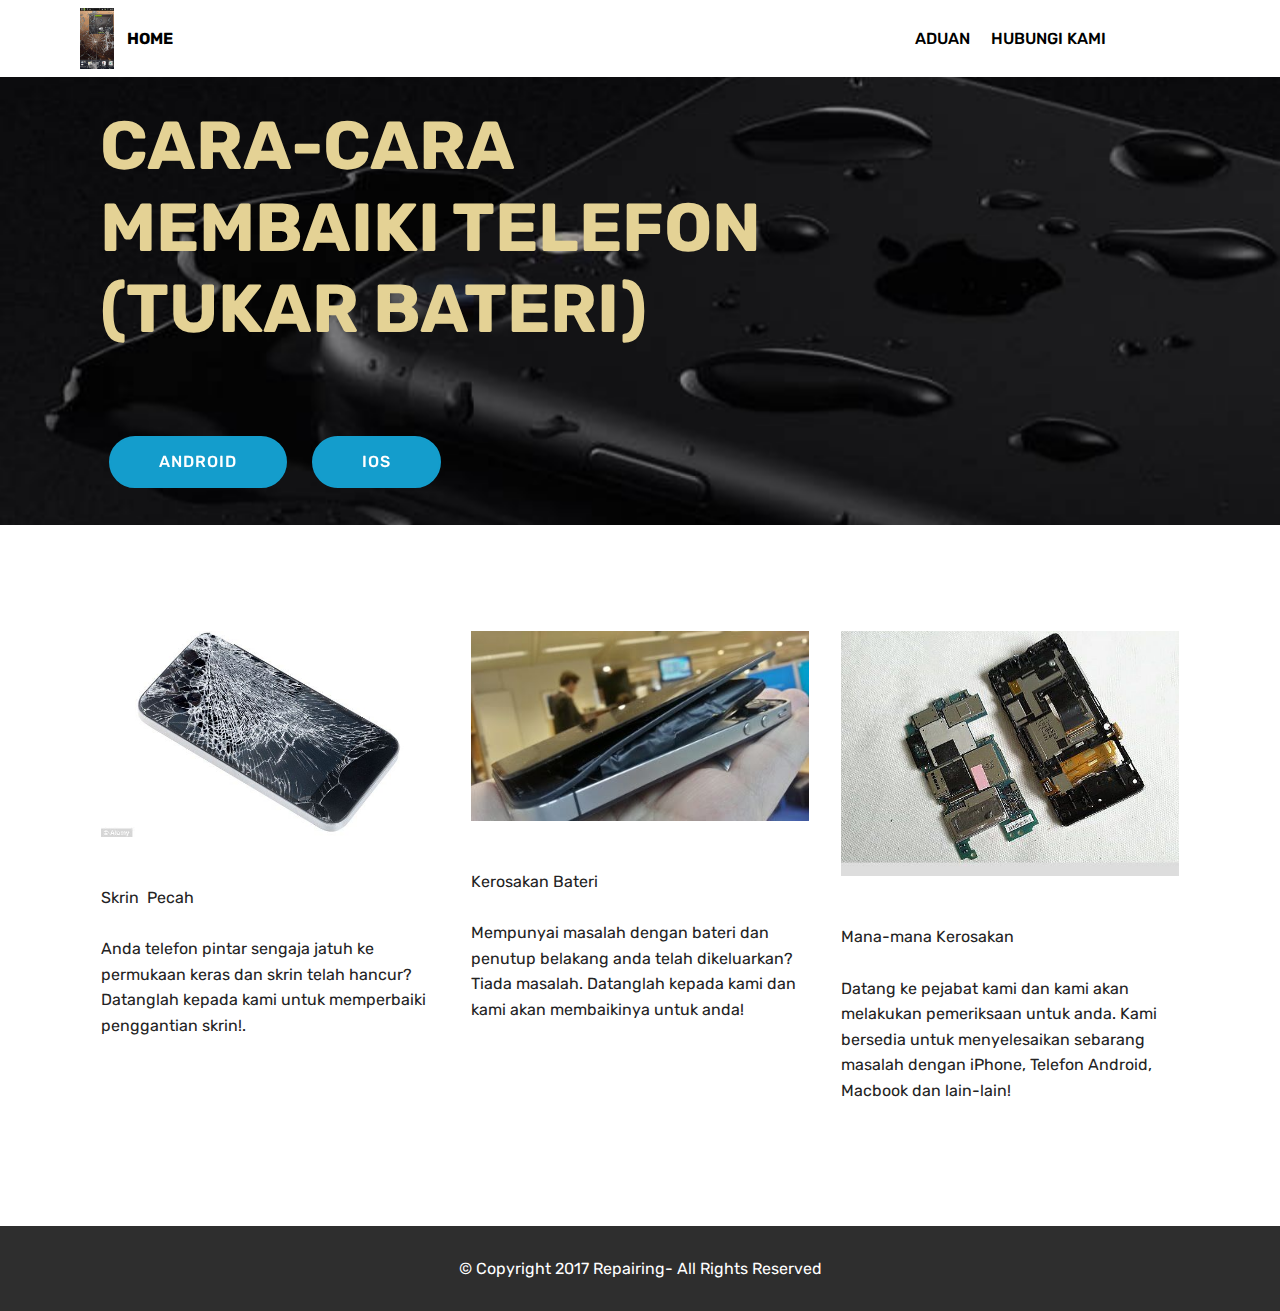
<file: index.html>
<!DOCTYPE html>
<html >
<head>
  <!-- Site made with Mobirise Website Builder v4.5.2, https://mobirise.com -->
  <meta charset="UTF-8">
  <meta http-equiv="X-UA-Compatible" content="IE=edge">
  <meta name="generator" content="Mobirise v4.5.2, mobirise.com">
  <meta name="viewport" content="width=device-width, initial-scale=1, minimum-scale=1">
  <link rel="shortcut icon" href="assets/images/030cc46f6638aa13fa7601658ee3d6a9-screen-261x464.jpg" type="image/x-icon">
  <meta name="description" content="">
  <title>Home</title>
  <link rel="stylesheet" href="assets/web/assets/mobirise-icons/mobirise-icons.css">
  <link rel="stylesheet" href="assets/tether/tether.min.css">
  <link rel="stylesheet" href="assets/bootstrap/css/bootstrap.min.css">
  <link rel="stylesheet" href="assets/bootstrap/css/bootstrap-grid.min.css">
  <link rel="stylesheet" href="assets/bootstrap/css/bootstrap-reboot.min.css">
  <link rel="stylesheet" href="assets/dropdown/css/style.css">
  <link rel="stylesheet" href="assets/theme/css/style.css">
  <link rel="stylesheet" href="assets/mobirise/css/mbr-additional.css" type="text/css">
  
  
  
</head>
<body>
<section class="menu cid-qD5PmxxVrr" once="menu" id="menu2-0" data-rv-view="305">

    

    <nav class="navbar navbar-expand beta-menu navbar-dropdown align-items-center navbar-fixed-top navbar-toggleable-sm">
        <button class="navbar-toggler navbar-toggler-right" type="button" data-toggle="collapse" data-target="#navbarSupportedContent" aria-controls="navbarSupportedContent" aria-expanded="false" aria-label="Toggle navigation">
            <div class="hamburger">
                <span></span>
                <span></span>
                <span></span>
                <span></span>
            </div>
        </button>
        <div class="menu-logo">
            <div class="navbar-brand">
                <span class="navbar-logo">
                    <a href="https://mobirise.com">
                        <img src="assets/images/030cc46f6638aa13fa7601658ee3d6a9-screen-261x464.jpg" alt="Mobirise" title="" media-simple="true" style="height: 3.8rem;">
                    </a>
                </span>
                <span class="navbar-caption-wrap"><a class="navbar-caption text-black display-4" href="index.html">HOME</a></span>
            </div>
        </div>
        <div class="collapse navbar-collapse" id="navbarSupportedContent">
            <ul class="navbar-nav nav-dropdown nav-right" data-app-modern-menu="true"><li class="nav-item">
                    <a class="nav-link link text-black display-4" href="page4.html">ADUAN</a>
                </li>
                <li class="nav-item">
                    <a class="nav-link link text-black display-4" href="page1.html">HUBUNGI KAMI &nbsp; &nbsp; &nbsp; &nbsp; &nbsp; &nbsp; &nbsp; &nbsp; &nbsp; &nbsp;&nbsp;</a>
                </li></ul>
            
        </div>
    </nav>
</section>

<section class="engine"><a href="https://mobirise.co/c">free web maker</a></section><section class="header9 cid-qD5T6AG9LE mbr-parallax-background" id="header9-5" data-rv-view="307">

    

    

    <div class="container">
        <div class="media-container-column mbr-white col-md-8">
            <h1 class="mbr-section-title align-left mbr-bold pb-3 mbr-fonts-style display-1">
                CARA-CARA MEMBAIKI TELEFON<br>(TUKAR BATERI)</h1>
            <h3 class="mbr-section-subtitle align-left mbr-light pb-3 mbr-fonts-style display-2"></h3>
            <p class="mbr-text align-left pb-3 mbr-fonts-style display-5"></p>
            <div class="mbr-section-btn align-left"><a class="btn btn-md btn-primary display-4" href="page2.html">ANDROID</a>
                <a class="btn btn-md btn-primary display-4" href="page3.html">IOS</a></div>
        </div>
    </div>

    
</section>

<section class="features2 cid-qD5VvOy1NU" id="features2-6" data-rv-view="310">

    

    
    
    <div class="container">
        <div class="media-container-row">
            <div class="card p-3 col-12 col-md-6 col-lg-4">
                <div class="card-wrapper">
                    <div class="card-img">
                        <img src="assets/images/1408579634793-image-galleryimage-d5n6m3-modern-mobile-smar-634x387.jpg" alt="Mobirise" title="" media-simple="true">
                    </div>
                    <div class="card-box">
                        <h4 class="card-title pb-3 mbr-fonts-style display-7"></h4>
                        <p class="mbr-text mbr-fonts-style display-7">Skrin &nbsp;Pecah
<br><br>Anda telefon pintar sengaja jatuh ke permukaan keras dan skrin telah hancur? Datanglah kepada kami untuk memperbaiki penggantian skrin!.&nbsp;</p>
                    </div>
                </div>
            </div>

            <div class="card p-3 col-12 col-md-6 col-lg-4">
                <div class="card-wrapper">
                    <div class="card-img">
                        <img src="assets/images/unnamed-426x240.jpg" alt="Mobirise" title="" media-simple="true">
                    </div>
                    <div class="card-box ">
                        <h4 class="card-title pb-3 mbr-fonts-style display-7"></h4>
                        <p class="mbr-text mbr-fonts-style display-7">Kerosakan Bateri
<br><br>Mempunyai masalah dengan bateri dan penutup belakang anda telah dikeluarkan? Tiada masalah. Datanglah kepada kami dan kami akan membaikinya untuk anda!</p>
                    </div>
                </div>
            </div>

            <div class="card p-3 col-12 col-md-6 col-lg-4">
                <div class="card-wrapper">
                    <div class="card-img">
                        <img src="assets/images/557051-161936070595660-100003378051671-222515-1145552057-n-550x400.jpg" alt="Mobirise" title="" media-simple="true">
                    </div>
                    <div class="card-box">
                        <h4 class="card-title pb-3 mbr-fonts-style display-7"></h4>
                        <p class="mbr-text mbr-fonts-style display-7">Mana-mana Kerosakan
<br><br>Datang ke pejabat kami dan kami akan melakukan pemeriksaan untuk anda. Kami bersedia untuk menyelesaikan sebarang masalah dengan iPhone, Telefon Android, Macbook dan lain-lain!</p>
                    </div>
                </div>
            </div>

            
        </div>
    </div>
</section>

<section once="" class="cid-qDIQWkev1q" id="footer6-i" data-rv-view="313">

    

    

    <div class="container">
        <div class="media-container-row align-center mbr-white">
            <div class="col-12">
                <p class="mbr-text mb-0 mbr-fonts-style display-7">© Copyright 2017 Repairing- All Rights Reserved</p>
            </div>
        </div>
    </div>
</section>


  <script src="assets/web/assets/jquery/jquery.min.js"></script>
  <script src="assets/popper/popper.min.js"></script>
  <script src="assets/tether/tether.min.js"></script>
  <script src="assets/bootstrap/js/bootstrap.min.js"></script>
  <script src="assets/smoothscroll/smooth-scroll.js"></script>
  <script src="assets/dropdown/js/script.min.js"></script>
  <script src="assets/touchswipe/jquery.touch-swipe.min.js"></script>
  <script src="assets/parallax/jarallax.min.js"></script>
  <script src="assets/theme/js/script.js"></script>
  
  
</body>
</html>
</file>
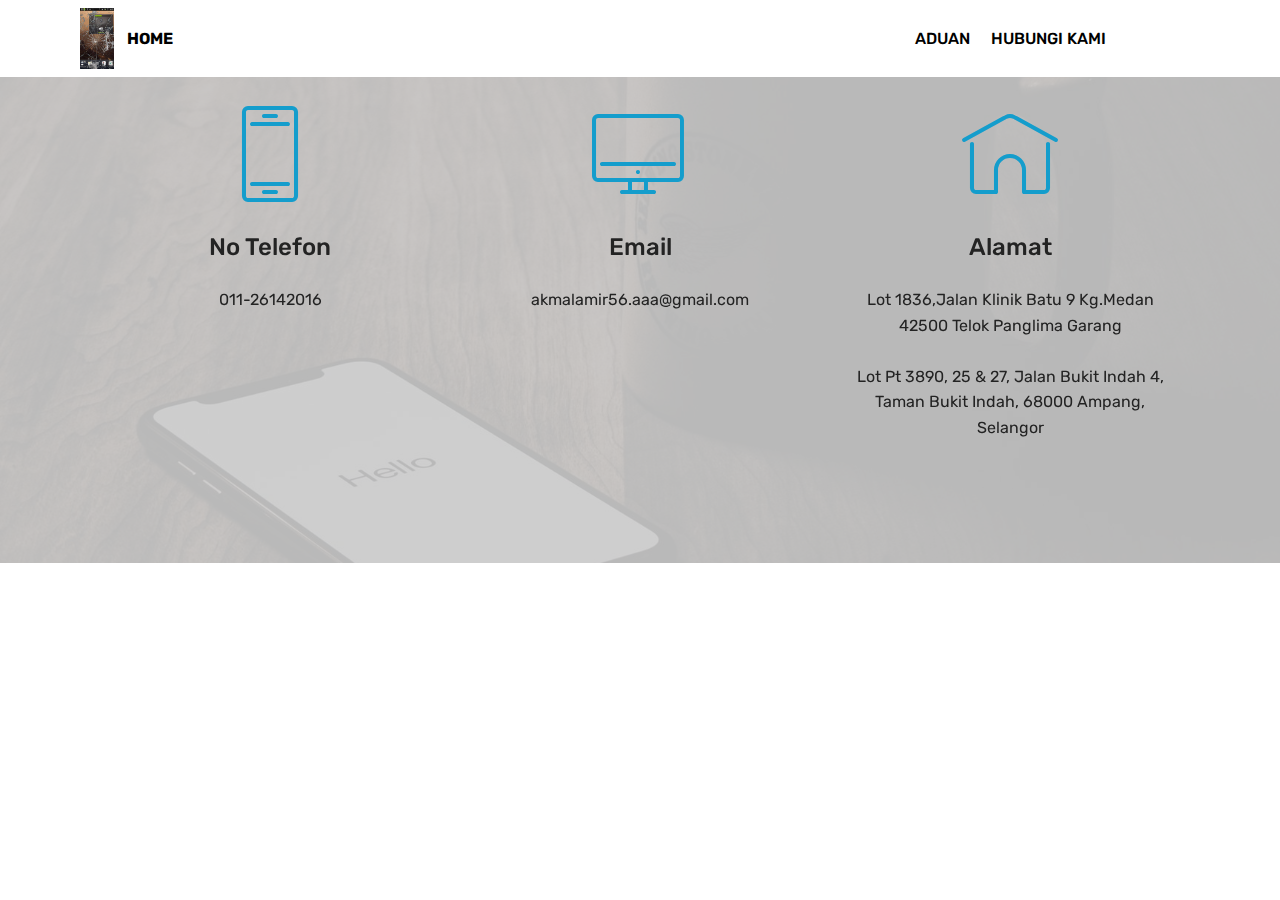
<file: page1.html>
<!DOCTYPE html>
<html >
<head>
  <!-- Site made with Mobirise Website Builder v4.5.2, https://mobirise.com -->
  <meta charset="UTF-8">
  <meta http-equiv="X-UA-Compatible" content="IE=edge">
  <meta name="generator" content="Mobirise v4.5.2, mobirise.com">
  <meta name="viewport" content="width=device-width, initial-scale=1, minimum-scale=1">
  <link rel="shortcut icon" href="assets/images/030cc46f6638aa13fa7601658ee3d6a9-screen-261x464.jpg" type="image/x-icon">
  <meta name="description" content="Web Site Builder Description">
  <title>Hubungi Kami</title>
  <link rel="stylesheet" href="assets/web/assets/mobirise-icons/mobirise-icons.css">
  <link rel="stylesheet" href="assets/tether/tether.min.css">
  <link rel="stylesheet" href="assets/bootstrap/css/bootstrap.min.css">
  <link rel="stylesheet" href="assets/bootstrap/css/bootstrap-grid.min.css">
  <link rel="stylesheet" href="assets/bootstrap/css/bootstrap-reboot.min.css">
  <link rel="stylesheet" href="assets/dropdown/css/style.css">
  <link rel="stylesheet" href="assets/theme/css/style.css">
  <link rel="stylesheet" href="assets/mobirise/css/mbr-additional.css" type="text/css">
  
  
  
</head>
<body>
<section class="menu cid-qD5PmxxVrr" once="menu" id="menu2-1" data-rv-view="316">

    

    <nav class="navbar navbar-expand beta-menu navbar-dropdown align-items-center navbar-fixed-top navbar-toggleable-sm">
        <button class="navbar-toggler navbar-toggler-right" type="button" data-toggle="collapse" data-target="#navbarSupportedContent" aria-controls="navbarSupportedContent" aria-expanded="false" aria-label="Toggle navigation">
            <div class="hamburger">
                <span></span>
                <span></span>
                <span></span>
                <span></span>
            </div>
        </button>
        <div class="menu-logo">
            <div class="navbar-brand">
                <span class="navbar-logo">
                    <a href="https://mobirise.com">
                        <img src="assets/images/030cc46f6638aa13fa7601658ee3d6a9-screen-261x464.jpg" alt="Mobirise" title="" media-simple="true" style="height: 3.8rem;">
                    </a>
                </span>
                <span class="navbar-caption-wrap"><a class="navbar-caption text-black display-4" href="index.html">HOME</a></span>
            </div>
        </div>
        <div class="collapse navbar-collapse" id="navbarSupportedContent">
            <ul class="navbar-nav nav-dropdown nav-right" data-app-modern-menu="true"><li class="nav-item">
                    <a class="nav-link link text-black display-4" href="page4.html">ADUAN</a>
                </li>
                <li class="nav-item">
                    <a class="nav-link link text-black display-4" href="page1.html">HUBUNGI KAMI &nbsp; &nbsp; &nbsp; &nbsp; &nbsp; &nbsp; &nbsp; &nbsp; &nbsp; &nbsp;&nbsp;</a>
                </li></ul>
            
        </div>
    </nav>
</section>

<section class="engine"><a href="https://mobirise.co/l">free bootstrap themes</a></section><section class="features1 cid-qD5ZUFNH4k mbr-parallax-background" id="features1-7" data-rv-view="318">
    
    

    <div class="mbr-overlay" style="opacity: 0.9; background-color: rgb(204, 204, 204);">
    </div>
    <div class="container">
        <div class="media-container-row">

            <div class="card p-3 col-12 col-md-6 col-lg-4">
                <div class="card-img pb-3">
                    <span class="mbr-iconfont mbri-mobile2" media-simple="true"></span>
                </div>
                <div class="card-box">
                    <h4 class="card-title py-3 mbr-fonts-style display-5">
                        No Telefon</h4>
                    <p class="mbr-text mbr-fonts-style display-7">011-26142016</p>
                </div>
            </div>

            <div class="card p-3 col-12 col-md-6 col-lg-4">
                <div class="card-img pb-3">
                    <span class="mbr-iconfont mbri-desktop" media-simple="true"></span>
                </div>
                <div class="card-box">
                    <h4 class="card-title py-3 mbr-fonts-style display-5">
                        Email</h4>
                    <p class="mbr-text mbr-fonts-style display-7">akmalamir56.aaa@gmail.com</p>
                </div>
            </div>

            <div class="card p-3 col-12 col-md-6 col-lg-4">
                <div class="card-img pb-3">
                    <span class="mbr-iconfont mbri-home" media-simple="true"></span>
                </div>
                <div class="card-box">
                    <h4 class="card-title py-3 mbr-fonts-style display-5">
                        Alamat</h4>
                    <p class="mbr-text mbr-fonts-style display-7">Lot 1836,Jalan Klinik Batu 9 Kg.Medan<br>42500 Telok Panglima Garang<br><br>Lot Pt 3890, 25 &amp; 27, Jalan Bukit Indah 4, Taman Bukit Indah, 68000 Ampang, Selangor<br></p>
                </div>
            </div>

            

        </div>

    </div>

</section>


  <script src="assets/web/assets/jquery/jquery.min.js"></script>
  <script src="assets/popper/popper.min.js"></script>
  <script src="assets/tether/tether.min.js"></script>
  <script src="assets/bootstrap/js/bootstrap.min.js"></script>
  <script src="assets/smoothscroll/smooth-scroll.js"></script>
  <script src="assets/dropdown/js/script.min.js"></script>
  <script src="assets/touchswipe/jquery.touch-swipe.min.js"></script>
  <script src="assets/parallax/jarallax.min.js"></script>
  <script src="assets/theme/js/script.js"></script>
  
  
</body>
</html>
</file>
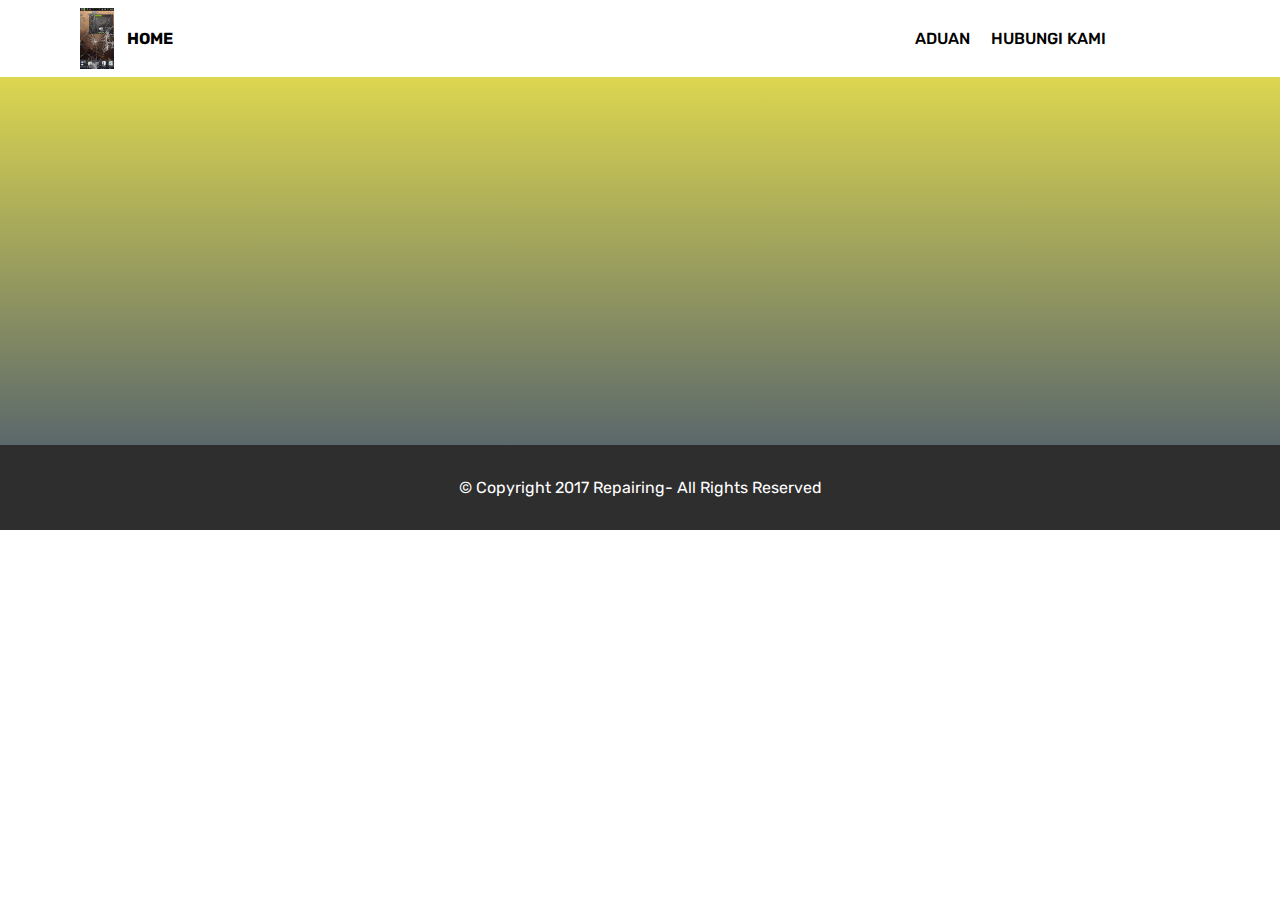
<file: page2.html>
<!DOCTYPE html>
<html >
<head>
  <!-- Site made with Mobirise Website Builder v4.5.2, https://mobirise.com -->
  <meta charset="UTF-8">
  <meta http-equiv="X-UA-Compatible" content="IE=edge">
  <meta name="generator" content="Mobirise v4.5.2, mobirise.com">
  <meta name="viewport" content="width=device-width, initial-scale=1, minimum-scale=1">
  <link rel="shortcut icon" href="assets/images/030cc46f6638aa13fa7601658ee3d6a9-screen-261x464.jpg" type="image/x-icon">
  <meta name="description" content="Web Page Builder Description">
  <title>Android</title>
  <link rel="stylesheet" href="assets/web/assets/mobirise-icons/mobirise-icons.css">
  <link rel="stylesheet" href="assets/tether/tether.min.css">
  <link rel="stylesheet" href="assets/bootstrap/css/bootstrap.min.css">
  <link rel="stylesheet" href="assets/bootstrap/css/bootstrap-grid.min.css">
  <link rel="stylesheet" href="assets/bootstrap/css/bootstrap-reboot.min.css">
  <link rel="stylesheet" href="assets/dropdown/css/style.css">
  <link rel="stylesheet" href="assets/theme/css/style.css">
  <link rel="stylesheet" href="assets/mobirise/css/mbr-additional.css" type="text/css">
  
  
  
</head>
<body>
<section class="menu cid-qD5PmxxVrr" once="menu" id="menu2-3" data-rv-view="321">

    

    <nav class="navbar navbar-expand beta-menu navbar-dropdown align-items-center navbar-fixed-top navbar-toggleable-sm">
        <button class="navbar-toggler navbar-toggler-right" type="button" data-toggle="collapse" data-target="#navbarSupportedContent" aria-controls="navbarSupportedContent" aria-expanded="false" aria-label="Toggle navigation">
            <div class="hamburger">
                <span></span>
                <span></span>
                <span></span>
                <span></span>
            </div>
        </button>
        <div class="menu-logo">
            <div class="navbar-brand">
                <span class="navbar-logo">
                    <a href="https://mobirise.com">
                        <img src="assets/images/030cc46f6638aa13fa7601658ee3d6a9-screen-261x464.jpg" alt="Mobirise" title="" media-simple="true" style="height: 3.8rem;">
                    </a>
                </span>
                <span class="navbar-caption-wrap"><a class="navbar-caption text-black display-4" href="index.html">HOME</a></span>
            </div>
        </div>
        <div class="collapse navbar-collapse" id="navbarSupportedContent">
            <ul class="navbar-nav nav-dropdown nav-right" data-app-modern-menu="true"><li class="nav-item">
                    <a class="nav-link link text-black display-4" href="page4.html">ADUAN</a>
                </li>
                <li class="nav-item">
                    <a class="nav-link link text-black display-4" href="page1.html">HUBUNGI KAMI &nbsp; &nbsp; &nbsp; &nbsp; &nbsp; &nbsp; &nbsp; &nbsp; &nbsp; &nbsp;&nbsp;</a>
                </li></ul>
            
        </div>
    </nav>
</section>

<section class="engine"><a href="https://mobirise.co/n">bootstrap modal popup</a></section><section class="cid-qDIPoD4cdW" id="video3-e" data-rv-view="323">

    
    
    <figure class="mbr-figure align-center container">
        <div class="video-block" style="width: 52%;">
            <div><iframe class="mbr-embedded-video" src="https://www.youtube.com/embed/ZPbSLAW6rY8?rel=0&amp;amp;showinfo=0&amp;autoplay=0&amp;loop=0" width="1280" height="720" frameborder="0" allowfullscreen></iframe></div>
        </div>
    </figure>
</section>

<section once="" class="cid-qDIRNj22Ah" id="footer6-l" data-rv-view="325">

    

    

    <div class="container">
        <div class="media-container-row align-center mbr-white">
            <div class="col-12">
                <p class="mbr-text mb-0 mbr-fonts-style display-7">© Copyright 2017 Repairing- All Rights Reserved</p>
            </div>
        </div>
    </div>
</section>


  <script src="assets/web/assets/jquery/jquery.min.js"></script>
  <script src="assets/popper/popper.min.js"></script>
  <script src="assets/tether/tether.min.js"></script>
  <script src="assets/bootstrap/js/bootstrap.min.js"></script>
  <script src="assets/smoothscroll/smooth-scroll.js"></script>
  <script src="assets/dropdown/js/script.min.js"></script>
  <script src="assets/touchswipe/jquery.touch-swipe.min.js"></script>
  <script src="assets/theme/js/script.js"></script>
  
  
</body>
</html>
</file>
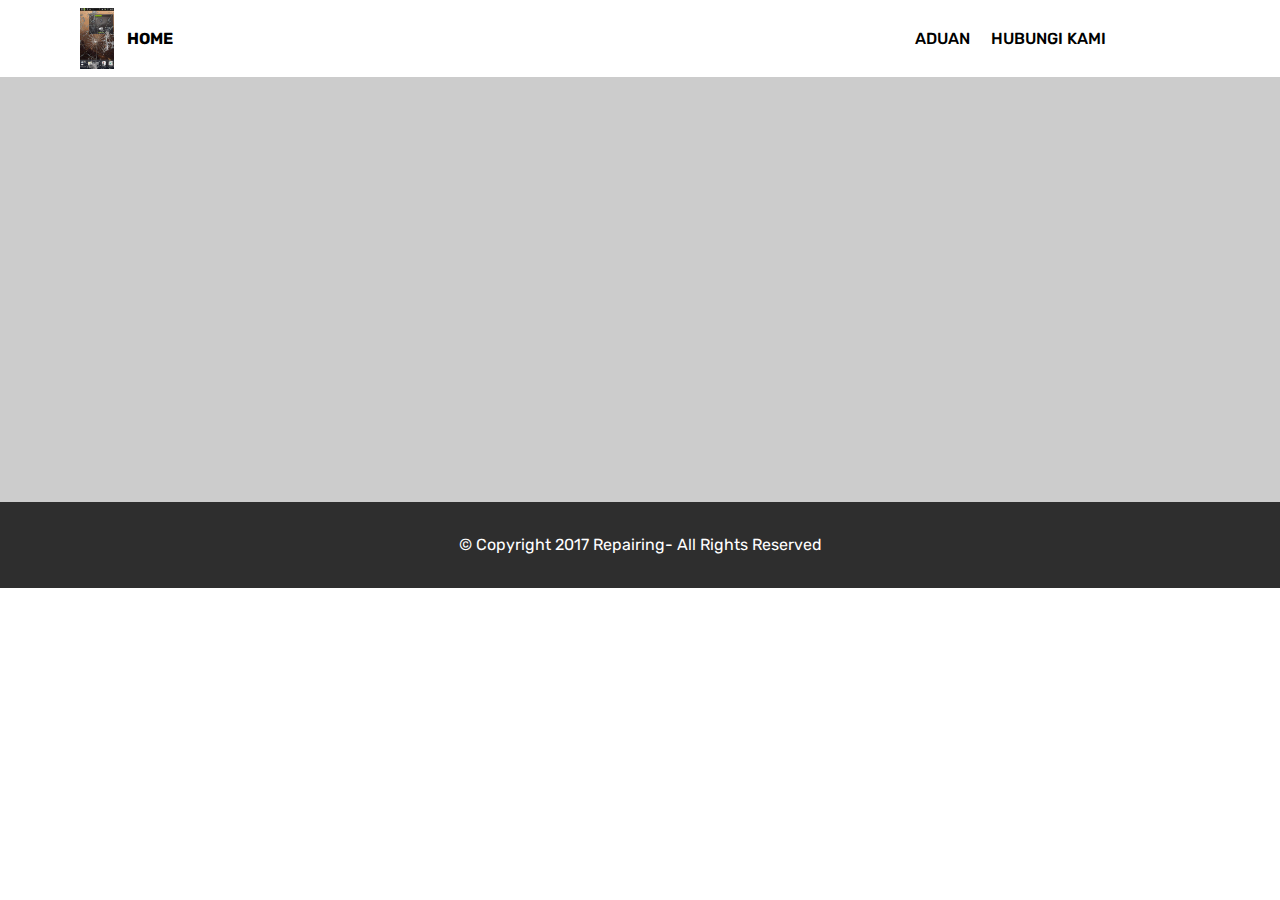
<file: page3.html>
<!DOCTYPE html>
<html >
<head>
  <!-- Site made with Mobirise Website Builder v4.5.2, https://mobirise.com -->
  <meta charset="UTF-8">
  <meta http-equiv="X-UA-Compatible" content="IE=edge">
  <meta name="generator" content="Mobirise v4.5.2, mobirise.com">
  <meta name="viewport" content="width=device-width, initial-scale=1, minimum-scale=1">
  <link rel="shortcut icon" href="assets/images/030cc46f6638aa13fa7601658ee3d6a9-screen-261x464.jpg" type="image/x-icon">
  <meta name="description" content="Website Builder Description">
  <title>Ios</title>
  <link rel="stylesheet" href="assets/web/assets/mobirise-icons/mobirise-icons.css">
  <link rel="stylesheet" href="assets/tether/tether.min.css">
  <link rel="stylesheet" href="assets/bootstrap/css/bootstrap.min.css">
  <link rel="stylesheet" href="assets/bootstrap/css/bootstrap-grid.min.css">
  <link rel="stylesheet" href="assets/bootstrap/css/bootstrap-reboot.min.css">
  <link rel="stylesheet" href="assets/dropdown/css/style.css">
  <link rel="stylesheet" href="assets/theme/css/style.css">
  <link rel="stylesheet" href="assets/mobirise/css/mbr-additional.css" type="text/css">
  
  
  
</head>
<body>
<section class="menu cid-qD5PmxxVrr" once="menu" id="menu2-4" data-rv-view="328">

    

    <nav class="navbar navbar-expand beta-menu navbar-dropdown align-items-center navbar-fixed-top navbar-toggleable-sm">
        <button class="navbar-toggler navbar-toggler-right" type="button" data-toggle="collapse" data-target="#navbarSupportedContent" aria-controls="navbarSupportedContent" aria-expanded="false" aria-label="Toggle navigation">
            <div class="hamburger">
                <span></span>
                <span></span>
                <span></span>
                <span></span>
            </div>
        </button>
        <div class="menu-logo">
            <div class="navbar-brand">
                <span class="navbar-logo">
                    <a href="https://mobirise.com">
                        <img src="assets/images/030cc46f6638aa13fa7601658ee3d6a9-screen-261x464.jpg" alt="Mobirise" title="" media-simple="true" style="height: 3.8rem;">
                    </a>
                </span>
                <span class="navbar-caption-wrap"><a class="navbar-caption text-black display-4" href="index.html">HOME</a></span>
            </div>
        </div>
        <div class="collapse navbar-collapse" id="navbarSupportedContent">
            <ul class="navbar-nav nav-dropdown nav-right" data-app-modern-menu="true"><li class="nav-item">
                    <a class="nav-link link text-black display-4" href="page4.html">ADUAN</a>
                </li>
                <li class="nav-item">
                    <a class="nav-link link text-black display-4" href="page1.html">HUBUNGI KAMI &nbsp; &nbsp; &nbsp; &nbsp; &nbsp; &nbsp; &nbsp; &nbsp; &nbsp; &nbsp;&nbsp;</a>
                </li></ul>
            
        </div>
    </nav>
</section>

<section class="engine"><a href="https://mobirise.co/n">bootstrap modal form</a></section><section class="cid-qDIRiaD16Y" id="video1-j" data-rv-view="330">

    
    
    <figure class="mbr-figure align-center container">
        <div class="video-block" style="width: 66%;">
            <div><iframe class="mbr-embedded-video" src="https://www.youtube.com/embed/Hiow7gmYVzc?rel=0&amp;amp;showinfo=0&amp;autoplay=0&amp;loop=0" width="1280" height="720" frameborder="0" allowfullscreen></iframe></div>
        </div>
    </figure>
</section>

<section once="" class="cid-qDISjOYNwg" id="footer6-m" data-rv-view="332">

    

    

    <div class="container">
        <div class="media-container-row align-center mbr-white">
            <div class="col-12">
                <p class="mbr-text mb-0 mbr-fonts-style display-7">© Copyright 2017 Repairing- All Rights Reserved</p>
            </div>
        </div>
    </div>
</section>


  <script src="assets/web/assets/jquery/jquery.min.js"></script>
  <script src="assets/popper/popper.min.js"></script>
  <script src="assets/tether/tether.min.js"></script>
  <script src="assets/bootstrap/js/bootstrap.min.js"></script>
  <script src="assets/smoothscroll/smooth-scroll.js"></script>
  <script src="assets/dropdown/js/script.min.js"></script>
  <script src="assets/touchswipe/jquery.touch-swipe.min.js"></script>
  <script src="assets/theme/js/script.js"></script>
  
  
</body>
</html>
</file>
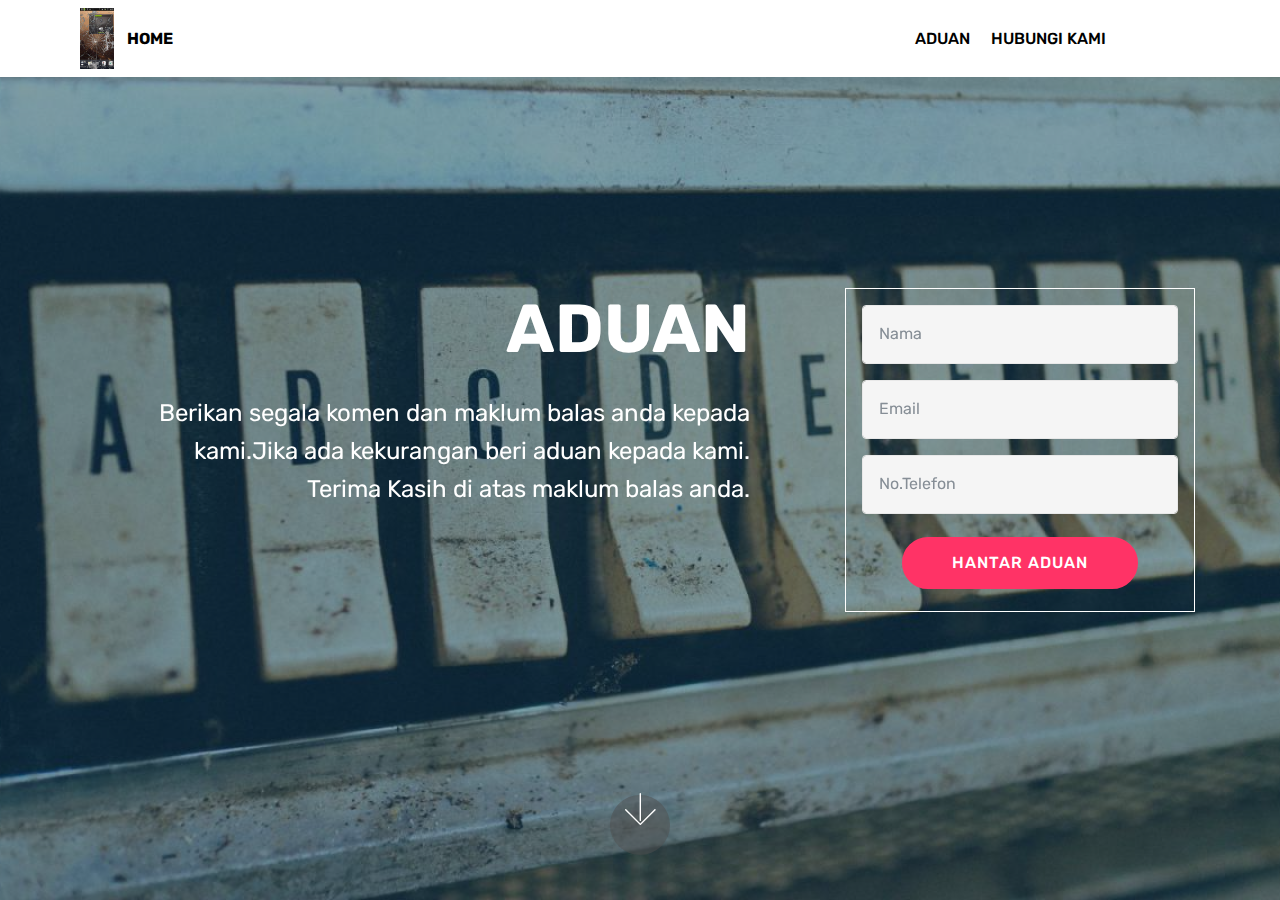
<file: page4.html>
<!DOCTYPE html>
<html >
<head>
  <!-- Site made with Mobirise Website Builder v4.5.2, https://mobirise.com -->
  <meta charset="UTF-8">
  <meta http-equiv="X-UA-Compatible" content="IE=edge">
  <meta name="generator" content="Mobirise v4.5.2, mobirise.com">
  <meta name="viewport" content="width=device-width, initial-scale=1, minimum-scale=1">
  <link rel="shortcut icon" href="assets/images/030cc46f6638aa13fa7601658ee3d6a9-screen-261x464.jpg" type="image/x-icon">
  <meta name="description" content="Web Site Builder Description">
  <title>Aduan</title>
  <link rel="stylesheet" href="assets/web/assets/mobirise-icons/mobirise-icons.css">
  <link rel="stylesheet" href="assets/tether/tether.min.css">
  <link rel="stylesheet" href="assets/bootstrap/css/bootstrap.min.css">
  <link rel="stylesheet" href="assets/bootstrap/css/bootstrap-grid.min.css">
  <link rel="stylesheet" href="assets/bootstrap/css/bootstrap-reboot.min.css">
  <link rel="stylesheet" href="assets/dropdown/css/style.css">
  <link rel="stylesheet" href="assets/theme/css/style.css">
  <link rel="stylesheet" href="assets/mobirise/css/mbr-additional.css" type="text/css">
  
  
  
</head>
<body>
<section class="menu cid-qD5PmxxVrr" once="menu" id="menu2-c" data-rv-view="335">

    

    <nav class="navbar navbar-expand beta-menu navbar-dropdown align-items-center navbar-fixed-top navbar-toggleable-sm">
        <button class="navbar-toggler navbar-toggler-right" type="button" data-toggle="collapse" data-target="#navbarSupportedContent" aria-controls="navbarSupportedContent" aria-expanded="false" aria-label="Toggle navigation">
            <div class="hamburger">
                <span></span>
                <span></span>
                <span></span>
                <span></span>
            </div>
        </button>
        <div class="menu-logo">
            <div class="navbar-brand">
                <span class="navbar-logo">
                    <a href="https://mobirise.com">
                        <img src="assets/images/030cc46f6638aa13fa7601658ee3d6a9-screen-261x464.jpg" alt="Mobirise" title="" media-simple="true" style="height: 3.8rem;">
                    </a>
                </span>
                <span class="navbar-caption-wrap"><a class="navbar-caption text-black display-4" href="index.html">HOME</a></span>
            </div>
        </div>
        <div class="collapse navbar-collapse" id="navbarSupportedContent">
            <ul class="navbar-nav nav-dropdown nav-right" data-app-modern-menu="true"><li class="nav-item">
                    <a class="nav-link link text-black display-4" href="page4.html">ADUAN</a>
                </li>
                <li class="nav-item">
                    <a class="nav-link link text-black display-4" href="page1.html">HUBUNGI KAMI &nbsp; &nbsp; &nbsp; &nbsp; &nbsp; &nbsp; &nbsp; &nbsp; &nbsp; &nbsp;&nbsp;</a>
                </li></ul>
            
        </div>
    </nav>
</section>

<section class="engine"><a href="https://mobirise.co">Mobirise</a></section><section class="cid-qDIOd2zPro mbr-fullscreen mbr-parallax-background" id="header15-d" data-rv-view="337">

    

    <div class="mbr-overlay" style="opacity: 0.5; background-color: rgb(7, 59, 76);"></div>

    <div class="container align-right">
<div class="row">
    <div class="mbr-white col-lg-8 col-md-7 content-container">
        <h1 class="mbr-section-title mbr-bold pb-3 mbr-fonts-style display-1">ADUAN</h1>
        <p class="mbr-text pb-3 mbr-fonts-style display-5">Berikan segala komen dan maklum balas anda kepada kami.Jika ada kekurangan beri aduan kepada kami.<br>Terima Kasih di atas maklum balas anda.</p>
    </div>
    <div class="col-lg-4 col-md-5">
    <div class="form-container">
        <div class="media-container-column" data-form-type="formoid">
            <div data-form-alert="" hidden="" class="align-center">Thanks for filling out the form!</div>
            <form class="mbr-form" action="https://mobirise.com/" method="post" data-form-title="Mobirise Form"><input type="hidden" data-form-email="true" value="xUaLiylpTglDHVa0rRixK0eOFi27x0vAwTbzpTaqxW6oWbTJKTaDc36A0S6DZiwi/P60Q9bQpywNJ+bCoWLyf5NiFbcHLaZNKWGUyTL8dsXyMiuMH4SV8RgroAreO0H3">
                <div data-for="name">
                    <div class="form-group">
                        <input type="text" class="form-control px-3" name="name" data-form-field="Name" placeholder="Nama" required="" id="name-header15-d">
                    </div>
                </div>
                <div data-for="email">
                    <div class="form-group">
                        <input type="email" class="form-control px-3" name="email" data-form-field="Email" placeholder="Email" required="" id="email-header15-d">
                    </div>
                </div>
                <div data-for="phone">
                    <div class="form-group">
                        <input type="tel" class="form-control px-3" name="phone" data-form-field="Phone" placeholder="No.Telefon" id="phone-header15-d">
                    </div>
                </div>
                
                <span class="input-group-btn"><button href="" type="submit" class="btn btn-secondary btn-form display-4">HANTAR ADUAN</button></span>
            </form>
        </div>
    </div>
    </div>
</div>
    </div>
    <div class="mbr-arrow hidden-sm-down" aria-hidden="true">
        <a href="#next">
            <i class="mbri-down mbr-iconfont"></i>
        </a>
    </div>
</section>


  <script src="assets/web/assets/jquery/jquery.min.js"></script>
  <script src="assets/popper/popper.min.js"></script>
  <script src="assets/tether/tether.min.js"></script>
  <script src="assets/bootstrap/js/bootstrap.min.js"></script>
  <script src="assets/dropdown/js/script.min.js"></script>
  <script src="assets/touchswipe/jquery.touch-swipe.min.js"></script>
  <script src="assets/parallax/jarallax.min.js"></script>
  <script src="assets/smoothscroll/smooth-scroll.js"></script>
  <script src="assets/theme/js/script.js"></script>
  <script src="assets/formoid/formoid.min.js"></script>
  
  
</body>
</html>
</file>
<file: assets/web/assets/mobirise-icons/mobirise-icons.css>
@font-face {
  font-family: 'MobiriseIcons';
  src:  url('mobirise-icons.eot?spat4u');
  src:  url('mobirise-icons.eot?spat4u#iefix') format('embedded-opentype'),
    url('mobirise-icons.ttf?spat4u') format('truetype'),
    url('mobirise-icons.woff?spat4u') format('woff'),
    url('mobirise-icons.svg?spat4u#MobiriseIcons') format('svg');
  font-weight: normal;
  font-style: normal;
}

[class^="mbri-"], [class*=" mbri-"] {
  /* use !important to prevent issues with browser extensions that change fonts */
  font-family: MobiriseIcons !important;
  speak: none;
  font-style: normal;
  font-weight: normal;
  font-variant: normal;
  text-transform: none;
  line-height: 1;

  /* Better Font Rendering =========== */
  -webkit-font-smoothing: antialiased;
  -moz-osx-font-smoothing: grayscale;
}

.mbri-add-submenu:before {
  content: "\e900";
}
.mbri-alert:before {
  content: "\e901";
}
.mbri-align-center:before {
  content: "\e902";
}
.mbri-align-justify:before {
  content: "\e903";
}
.mbri-align-left:before {
  content: "\e904";
}
.mbri-align-right:before {
  content: "\e905";
}
.mbri-android:before {
  content: "\e906";
}
.mbri-apple:before {
  content: "\e907";
}
.mbri-arrow-down:before {
  content: "\e908";
}
.mbri-arrow-next:before {
  content: "\e909";
}
.mbri-arrow-prev:before {
  content: "\e90a";
}
.mbri-arrow-up:before {
  content: "\e90b";
}
.mbri-bold:before {
  content: "\e90c";
}
.mbri-bookmark:before {
  content: "\e90d";
}
.mbri-bootstrap:before {
  content: "\e90e";
}
.mbri-briefcase:before {
  content: "\e90f";
}
.mbri-browse:before {
  content: "\e910";
}
.mbri-bulleted-list:before {
  content: "\e911";
}
.mbri-calendar:before {
  content: "\e912";
}
.mbri-camera:before {
  content: "\e913";
}
.mbri-cart-add:before {
  content: "\e914";
}
.mbri-cart-full:before {
  content: "\e915";
}
.mbri-cash:before {
  content: "\e916";
}
.mbri-change-style:before {
  content: "\e917";
}
.mbri-chat:before {
  content: "\e918";
}
.mbri-clock:before {
  content: "\e919";
}
.mbri-close:before {
  content: "\e91a";
}
.mbri-cloud:before {
  content: "\e91b";
}
.mbri-code:before {
  content: "\e91c";
}
.mbri-contact-form:before {
  content: "\e91d";
}
.mbri-credit-card:before {
  content: "\e91e";
}
.mbri-cursor-click:before {
  content: "\e91f";
}
.mbri-cust-feedback:before {
  content: "\e920";
}
.mbri-database:before {
  content: "\e921";
}
.mbri-delivery:before {
  content: "\e922";
}
.mbri-desktop:before {
  content: "\e923";
}
.mbri-devices:before {
  content: "\e924";
}
.mbri-down:before {
  content: "\e925";
}
.mbri-download:before {
  content: "\e989";
}
.mbri-drag-n-drop:before {
  content: "\e927";
}
.mbri-drag-n-drop2:before {
  content: "\e928";
}
.mbri-edit:before {
  content: "\e929";
}
.mbri-edit2:before {
  content: "\e92a";
}
.mbri-error:before {
  content: "\e92b";
}
.mbri-extension:before {
  content: "\e92c";
}
.mbri-features:before {
  content: "\e92d";
}
.mbri-file:before {
  content: "\e92e";
}
.mbri-flag:before {
  content: "\e92f";
}
.mbri-folder:before {
  content: "\e930";
}
.mbri-gift:before {
  content: "\e931";
}
.mbri-github:before {
  content: "\e932";
}
.mbri-globe:before {
  content: "\e933";
}
.mbri-globe-2:before {
  content: "\e934";
}
.mbri-growing-chart:before {
  content: "\e935";
}
.mbri-hearth:before {
  content: "\e936";
}
.mbri-help:before {
  content: "\e937";
}
.mbri-home:before {
  content: "\e938";
}
.mbri-hot-cup:before {
  content: "\e939";
}
.mbri-idea:before {
  content: "\e93a";
}
.mbri-image-gallery:before {
  content: "\e93b";
}
.mbri-image-slider:before {
  content: "\e93c";
}
.mbri-info:before {
  content: "\e93d";
}
.mbri-italic:before {
  content: "\e93e";
}
.mbri-key:before {
  content: "\e93f";
}
.mbri-laptop:before {
  content: "\e940";
}
.mbri-layers:before {
  content: "\e941";
}
.mbri-left-right:before {
  content: "\e942";
}
.mbri-left:before {
  content: "\e943";
}
.mbri-letter:before {
  content: "\e944";
}
.mbri-like:before {
  content: "\e945";
}
.mbri-link:before {
  content: "\e946";
}
.mbri-lock:before {
  content: "\e947";
}
.mbri-login:before {
  content: "\e948";
}
.mbri-logout:before {
  content: "\e949";
}
.mbri-magic-stick:before {
  content: "\e94a";
}
.mbri-map-pin:before {
  content: "\e94b";
}
.mbri-menu:before {
  content: "\e94c";
}
.mbri-mobile:before {
  content: "\e94d";
}
.mbri-mobile2:before {
  content: "\e94e";
}
.mbri-mobirise:before {
  content: "\e94f";
}
.mbri-more-horizontal:before {
  content: "\e950";
}
.mbri-more-vertical:before {
  content: "\e951";
}
.mbri-music:before {
  content: "\e952";
}
.mbri-new-file:before {
  content: "\e953";
}
.mbri-numbered-list:before {
  content: "\e954";
}
.mbri-opened-folder:before {
  content: "\e955";
}
.mbri-pages:before {
  content: "\e956";
}
.mbri-paper-plane:before {
  content: "\e957";
}
.mbri-paperclip:before {
  content: "\e958";
}
.mbri-photo:before {
  content: "\e959";
}
.mbri-photos:before {
  content: "\e95a";
}
.mbri-pin:before {
  content: "\e95b";
}
.mbri-play:before {
  content: "\e95c";
}
.mbri-plus:before {
  content: "\e95d";
}
.mbri-preview:before {
  content: "\e95e";
}
.mbri-print:before {
  content: "\e95f";
}
.mbri-protect:before {
  content: "\e960";
}
.mbri-question:before {
  content: "\e961";
}
.mbri-quote-left:before {
  content: "\e962";
}
.mbri-quote-right:before {
  content: "\e963";
}
.mbri-refresh:before {
  content: "\e964";
}
.mbri-responsive:before {
  content: "\e965";
}
.mbri-right:before {
  content: "\e966";
}
.mbri-rocket:before {
  content: "\e967";
}
.mbri-sad-face:before {
  content: "\e968";
}
.mbri-sale:before {
  content: "\e969";
}
.mbri-save:before {
  content: "\e96a";
}
.mbri-search:before {
  content: "\e96b";
}
.mbri-setting:before {
  content: "\e96c";
}
.mbri-setting2:before {
  content: "\e96d";
}
.mbri-setting3:before {
  content: "\e96e";
}
.mbri-share:before {
  content: "\e96f";
}
.mbri-shopping-bag:before {
  content: "\e970";
}
.mbri-shopping-basket:before {
  content: "\e971";
}
.mbri-shopping-cart:before {
  content: "\e972";
}
.mbri-sites:before {
  content: "\e973";
}
.mbri-smile-face:before {
  content: "\e974";
}
.mbri-speed:before {
  content: "\e975";
}
.mbri-star:before {
  content: "\e976";
}
.mbri-success:before {
  content: "\e977";
}
.mbri-sun:before {
  content: "\e978";
}
.mbri-sun2:before {
  content: "\e979";
}
.mbri-tablet:before {
  content: "\e97a";
}
.mbri-tablet-vertical:before {
  content: "\e97b";
}
.mbri-target:before {
  content: "\e97c";
}
.mbri-timer:before {
  content: "\e97d";
}
.mbri-to-ftp:before {
  content: "\e97e";
}
.mbri-to-local-drive:before {
  content: "\e97f";
}
.mbri-touch-swipe:before {
  content: "\e980";
}
.mbri-touch:before {
  content: "\e981";
}
.mbri-trash:before {
  content: "\e982";
}
.mbri-underline:before {
  content: "\e983";
}
.mbri-unlink:before {
  content: "\e984";
}
.mbri-unlock:before {
  content: "\e985";
}
.mbri-up-down:before {
  content: "\e986";
}
.mbri-up:before {
  content: "\e987";
}
.mbri-update:before {
  content: "\e988";
}
.mbri-upload:before {
 content: "\e926"; 
}
.mbri-user:before {
  content: "\e98a";
}
.mbri-user2:before {
  content: "\e98b";
}
.mbri-users:before {
  content: "\e98c";
}
.mbri-video:before {
  content: "\e98d";
}
.mbri-video-play:before {
  content: "\e98e";
}
.mbri-watch:before {
  content: "\e98f";
}
.mbri-website-theme:before {
  content: "\e990";
}
.mbri-wifi:before {
  content: "\e991";
}
.mbri-windows:before {
  content: "\e992";
}
.mbri-zoom-out:before {
  content: "\e993";
}
.mbri-redo:before {
  content: "\e994";
}
.mbri-undo:before {
  content: "\e995";
}
</file>
<file: assets/dropdown/css/style.css>
.navbar-dropdown {
  left: 0;
  padding: 0;
  position: absolute;
  right: 0;
  top: 0;
  transition: all 0.45s ease;
  z-index: 1030;
  background: #282828; }
  .navbar-dropdown .navbar-logo {
    margin-right: 0.8rem;
    transition: margin 0.3s ease-in-out;
    vertical-align: middle; }
    .navbar-dropdown .navbar-logo img {
      height: 3.125rem;
      transition: all 0.3s ease-in-out; }
    .navbar-dropdown .navbar-logo.mbr-iconfont {
      font-size: 3.125rem;
      line-height: 3.125rem; }
  .navbar-dropdown .navbar-caption {
    font-weight: 700;
    white-space: normal;
    vertical-align: -4px;
    line-height: 3.125rem !important; }
    .navbar-dropdown .navbar-caption, .navbar-dropdown .navbar-caption:hover {
      color: inherit;
      text-decoration: none; }
  .navbar-dropdown .mbr-iconfont + .navbar-caption {
    vertical-align: -1px; }
  .navbar-dropdown.navbar-fixed-top {
    position: fixed; }
  .navbar-dropdown .navbar-brand span {
    vertical-align: -4px; }
  .navbar-dropdown.bg-color.transparent {
    background: none; }
  .navbar-dropdown.navbar-short .navbar-brand {
    padding: 0.625rem 0; }
    .navbar-dropdown.navbar-short .navbar-brand span {
      vertical-align: -1px; }
  .navbar-dropdown.navbar-short .navbar-caption {
    line-height: 2.375rem !important;
    vertical-align: -2px; }
  .navbar-dropdown.navbar-short .navbar-logo {
    margin-right: 0.5rem; }
    .navbar-dropdown.navbar-short .navbar-logo img {
      height: 2.375rem; }
    .navbar-dropdown.navbar-short .navbar-logo.mbr-iconfont {
      font-size: 2.375rem;
      line-height: 2.375rem; }
  .navbar-dropdown.navbar-short .mbr-table-cell {
    height: 3.625rem; }
  .navbar-dropdown .navbar-close {
    left: 0.6875rem;
    position: fixed;
    top: 0.75rem;
    z-index: 1000; }
  .navbar-dropdown .hamburger-icon {
    content: "";
    display: inline-block;
    vertical-align: middle;
    width: 16px;
    -webkit-box-shadow: 0 -6px 0 1px #282828,0 0 0 1px #282828,0 6px 0 1px #282828;
    -moz-box-shadow: 0 -6px 0 1px #282828,0 0 0 1px #282828,0 6px 0 1px #282828;
    box-shadow: 0 -6px 0 1px #282828,0 0 0 1px #282828,0 6px 0 1px #282828; }

.dropdown-menu .dropdown-toggle[data-toggle="dropdown-submenu"]::after {
  border-bottom: 0.35em solid transparent;
  border-left: 0.35em solid;
  border-right: 0;
  border-top: 0.35em solid transparent;
  margin-left: 0.3rem; }

.dropdown-menu .dropdown-item:focus {
  outline: 0; }

.nav-dropdown {
  font-size: 0.75rem;
  font-weight: 500;
  height: auto !important; }
  .nav-dropdown .nav-btn {
    padding-left: 1rem; }
  .nav-dropdown .link {
    margin: .667em 1.667em;
    font-weight: 500;
    padding: 0;
    transition: color .2s ease-in-out; }
    .nav-dropdown .link.dropdown-toggle {
      margin-right: 2.583em; }
      .nav-dropdown .link.dropdown-toggle::after {
        margin-left: .25rem;
        border-top: 0.35em solid;
        border-right: 0.35em solid transparent;
        border-left: 0.35em solid transparent;
        border-bottom: 0; }
      .nav-dropdown .link.dropdown-toggle[aria-expanded="true"] {
        margin: 0;
        padding: 0.667em 3.263em  0.667em 1.667em; }
  .nav-dropdown .link::after,
  .nav-dropdown .dropdown-item::after {
    color: inherit; }
  .nav-dropdown .btn {
    font-size: 0.75rem;
    font-weight: 700;
    letter-spacing: 0;
    margin-bottom: 0;
    padding-left: 1.25rem;
    padding-right: 1.25rem; }
  .nav-dropdown .dropdown-menu {
    border-radius: 0;
    border: 0;
    left: 0;
    margin: 0;
    padding-bottom: 1.25rem;
    padding-top: 1.25rem;
    position: relative; }
  .nav-dropdown .dropdown-submenu {
    margin-left: 0.125rem;
    top: 0; }
  .nav-dropdown .dropdown-item {
    font-weight: 500;
    line-height: 2;
    padding: 0.3846em 4.615em 0.3846em 1.5385em;
    position: relative;
    transition: color .2s ease-in-out, background-color .2s ease-in-out; }
    .nav-dropdown .dropdown-item::after {
      margin-top: -0.3077em;
      position: absolute;
      right: 1.1538em;
      top: 50%; }
    .nav-dropdown .dropdown-item:focus, .nav-dropdown .dropdown-item:hover {
      background: none; }

@media (max-width: 767px) {
  .nav-dropdown.navbar-toggleable-sm {
    bottom: 0;
    display: none;
    left: 0;
    overflow-x: hidden;
    position: fixed;
    top: 0;
    transform: translateX(-100%);
    -ms-transform: translateX(-100%);
    -webkit-transform: translateX(-100%);
    width: 18.75rem;
    z-index: 999; } }
.nav-dropdown.navbar-toggleable-xl {
  bottom: 0;
  display: none;
  left: 0;
  overflow-x: hidden;
  position: fixed;
  top: 0;
  transform: translateX(-100%);
  -ms-transform: translateX(-100%);
  -webkit-transform: translateX(-100%);
  width: 18.75rem;
  z-index: 999; }

.nav-dropdown-sm {
  display: block !important;
  overflow-x: hidden;
  overflow: auto;
  padding-top: 3.875rem; }
  .nav-dropdown-sm::after {
    content: "";
    display: block;
    height: 3rem;
    width: 100%; }
  .nav-dropdown-sm.collapse.in ~ .navbar-close {
    display: block !important; }
  .nav-dropdown-sm.collapsing, .nav-dropdown-sm.collapse.in {
    transform: translateX(0);
    -ms-transform: translateX(0);
    -webkit-transform: translateX(0);
    transition: all 0.25s ease-out;
    -webkit-transition: all 0.25s ease-out;
    background: #282828; }
  .nav-dropdown-sm.collapsing[aria-expanded="false"] {
    transform: translateX(-100%);
    -ms-transform: translateX(-100%);
    -webkit-transform: translateX(-100%); }
  .nav-dropdown-sm .nav-item {
    display: block;
    margin-left: 0 !important;
    padding-left: 0; }
  .nav-dropdown-sm .link,
  .nav-dropdown-sm .dropdown-item {
    border-top: 1px dotted rgba(255, 255, 255, 0.1);
    font-size: 0.8125rem;
    line-height: 1.6;
    margin: 0 !important;
    padding: 0.875rem 2.4rem 0.875rem 1.5625rem !important;
    position: relative;
    white-space: normal; }
    .nav-dropdown-sm .link:focus, .nav-dropdown-sm .link:hover,
    .nav-dropdown-sm .dropdown-item:focus,
    .nav-dropdown-sm .dropdown-item:hover {
      background: rgba(0, 0, 0, 0.2) !important;
      color: #c0a375; }
  .nav-dropdown-sm .nav-btn {
    position: relative;
    padding: 1.5625rem 1.5625rem 0 1.5625rem; }
    .nav-dropdown-sm .nav-btn::before {
      border-top: 1px dotted rgba(255, 255, 255, 0.1);
      content: "";
      left: 0;
      position: absolute;
      top: 0;
      width: 100%; }
    .nav-dropdown-sm .nav-btn + .nav-btn {
      padding-top: 0.625rem; }
      .nav-dropdown-sm .nav-btn + .nav-btn::before {
        display: none; }
  .nav-dropdown-sm .btn {
    padding: 0.625rem 0; }
  .nav-dropdown-sm .dropdown-toggle[data-toggle="dropdown-submenu"]::after {
    margin-left: .25rem;
    border-top: 0.35em solid;
    border-right: 0.35em solid transparent;
    border-left: 0.35em solid transparent;
    border-bottom: 0; }
  .nav-dropdown-sm .dropdown-toggle[data-toggle="dropdown-submenu"][aria-expanded="true"]::after {
    border-top: 0;
    border-right: 0.35em solid transparent;
    border-left: 0.35em solid transparent;
    border-bottom: 0.35em solid; }
  .nav-dropdown-sm .dropdown-menu {
    margin: 0;
    padding: 0;
    position: relative;
    top: 0;
    left: 0;
    width: 100%;
    border: 0;
    float: none;
    border-radius: 0;
    background: none; }
  .nav-dropdown-sm .dropdown-submenu {
    left: 100%;
    margin-left: 0.125rem;
    margin-top: -1.25rem;
    top: 0; }

.navbar-toggleable-sm .nav-dropdown .dropdown-menu {
  position: absolute; }

.navbar-toggleable-sm .nav-dropdown .dropdown-submenu {
  left: 100%;
  margin-left: 0.125rem;
  margin-top: -1.25rem;
  top: 0; }

.navbar-toggleable-sm.opened .nav-dropdown .dropdown-menu {
  position: relative; }

.navbar-toggleable-sm.opened .nav-dropdown .dropdown-submenu {
  left: 0;
  margin-left: 00rem;
  margin-top: 0rem;
  top: 0; }

.is-builder .nav-dropdown.collapsing {
  transition: none !important; }

/*# sourceMappingURL=style.css.map */
</file>
<file: assets/theme/css/style.css>
/*!
 * Mobirise v4 theme (https://mobirise.com/)
 * Copyright 2017 Mobirise
 */
section {
  background-color: #eeeeee; }

section,
.container,
.container-fluid {
  position: relative;
  word-wrap: break-word; }

a.mbr-iconfont:hover {
  text-decoration: none; }

.article .lead p, .article .lead ul, .article .lead ol, .article .lead pre, .article .lead blockquote {
  margin-bottom: 0; }

a {
  font-style: normal;
  font-weight: 400;
  cursor: pointer; }
  a, a:hover {
    text-decoration: none; }

figure {
  margin-bottom: 0; }

body {
  color: #232323; }

h1, h2, h3, h4, h5, h6,
.h1, .h2, .h3, .h4, .h5, .h6,
.display-1, .display-2, .display-3, .display-4 {
  line-height: 1;
  word-break: break-word;
  word-wrap: break-word; }

b, strong {
  font-weight: bold; }

blockquote {
  padding: 10px 0 10px 20px;
  position: relative;
  border-left: 2px solid;
  border-color: #ff3366; }

input:-webkit-autofill, input:-webkit-autofill:hover, input:-webkit-autofill:focus, input:-webkit-autofill:active {
  transition-delay: 9999s;
  transition-property: background-color, color; }

textarea[type="hidden"] {
  display: none; }

body {
  position: relative; }

section {
  background-position: 50% 50%;
  background-repeat: no-repeat;
  background-size: cover; }
  section .mbr-background-video,
  section .mbr-background-video-preview {
    position: absolute;
    bottom: 0;
    left: 0;
    right: 0;
    top: 0; }

.hidden {
  visibility: hidden; }

.mbr-z-index20 {
  z-index: 20; }

/*! Base colors */
.mbr-white {
  color: #ffffff; }

.mbr-black {
  color: #000000; }

.mbr-bg-white {
  background-color: #ffffff; }

.mbr-bg-black {
  background-color: #000000; }

/*! Text-aligns */
.align-left {
  text-align: left; }

.align-center {
  text-align: center; }

.align-right {
  text-align: right; }

@media (max-width: 767px) {
  .align-left, .align-center, .align-right, .mbr-section-btn, .mbr-section-title {
    text-align: center; } }
/*! Font-weight  */
.mbr-light {
  font-weight: 300; }

.mbr-regular {
  font-weight: 400; }

.mbr-semibold {
  font-weight: 500; }

.mbr-bold {
  font-weight: 700; }

/*! Media  */
.media-size-item {
  -webkit-flex: 1 1 auto;
  -moz-flex: 1 1 auto;
  -ms-flex: 1 1 auto;
  -o-flex: 1 1 auto;
  flex: 1 1 auto; }

.media-content {
  -webkit-flex-basis: 100%;
  flex-basis: 100%; }

.media-container-row {
  display: -ms-flexbox;
  display: -webkit-flex;
  display: flex;
  -webkit-flex-direction: row;
  -ms-flex-direction: row;
  flex-direction: row;
  -webkit-flex-wrap: wrap;
  -ms-flex-wrap: wrap;
  flex-wrap: wrap;
  -webkit-justify-content: center;
  -ms-flex-pack: center;
  justify-content: center;
  -webkit-align-content: center;
  -ms-flex-line-pack: center;
  align-content: center;
  -webkit-align-items: start;
  -ms-flex-align: start;
  align-items: start; }
  .media-container-row .media-size-item {
    width: 400px; }

.media-container-column {
  display: -ms-flexbox;
  display: -webkit-flex;
  display: flex;
  -webkit-flex-direction: column;
  -ms-flex-direction: column;
  flex-direction: column;
  -webkit-flex-wrap: wrap;
  -ms-flex-wrap: wrap;
  flex-wrap: wrap;
  -webkit-justify-content: center;
  -ms-flex-pack: center;
  justify-content: center;
  -webkit-align-content: center;
  -ms-flex-line-pack: center;
  align-content: center;
  -webkit-align-items: stretch;
  -ms-flex-align: stretch;
  align-items: stretch; }
  .media-container-column > * {
    width: 100%; }

@media (min-width: 992px) {
  .media-container-row {
    -webkit-flex-wrap: nowrap;
    -ms-flex-wrap: nowrap;
    flex-wrap: nowrap; } }
figure {
  overflow: hidden; }

figure[mbr-media-size] {
  transition: width 0.1s; }

.mbr-figure img, .mbr-figure iframe {
  display: block;
  width: 100%; }

.card {
  background-color: transparent;
  border: none; }

.card-img {
  text-align: center;
  flex-shrink: 0; }

.media {
  max-width: 100%;
  margin: 0 auto; }

.mbr-figure {
  -ms-flex-item-align: center;
  -ms-grid-row-align: center;
  -webkit-align-self: center;
  align-self: center; }

.media-container > div {
  max-width: 100%; }

.mbr-figure img, .card-img img {
  width: 100%; }

@media (max-width: 991px) {
  .media-size-item {
    width: auto !important; }

  .media {
    width: auto; }

  .mbr-figure {
    width: 100% !important; } }
/*! Buttons */
.mbr-section-btn {
  margin-left: -.25rem;
  margin-right: -.25rem;
  font-size: 0; }

nav .mbr-section-btn {
  margin-left: 0rem;
  margin-right: 0rem; }

/*! Btn icon margin */
.btn .mbr-iconfont, .btn.btn-sm .mbr-iconfont {
  cursor: pointer;
  margin-right: 0.5rem; }

.btn.btn-md .mbr-iconfont, .btn.btn-md .mbr-iconfont {
  margin-right: 0.8rem; }

.mbr-regular {
  font-weight: 400; }

.mbr-semibold {
  font-weight: 500; }

.mbr-bold {
  font-weight: 700; }

[type="submit"] {
  -webkit-appearance: none; }

/*! Full-screen */
.mbr-fullscreen .mbr-overlay {
  min-height: 100vh; }

.mbr-fullscreen {
  display: flex;
  display: -webkit-flex;
  display: -moz-flex;
  display: -ms-flex;
  display: -o-flex;
  align-items: center;
  -webkit-align-items: center;
  min-height: 100vh;
  padding-top: 3rem;
  padding-bottom: 3rem; }

/*! Map */
.map {
  height: 25rem;
  position: relative; }
  .map iframe {
    width: 100%;
    height: 100%; }

/* Form */
.form-asterisk {
  font-family: initial;
  position: absolute;
  top: -2px;
  font-weight: normal; }

/*! Scroll to top arrow */
.mbr-arrow-up {
  bottom: 25px;
  right: 90px;
  position: fixed;
  text-align: right;
  z-index: 5000;
  color: #ffffff;
  font-size: 32px;
  transform: rotate(180deg);
  -webkit-transform: rotate(180deg); }

.mbr-arrow-up a {
  background: rgba(0, 0, 0, 0.2);
  border-radius: 3px;
  color: #fff;
  display: inline-block;
  height: 60px;
  width: 60px;
  outline-style: none !important;
  position: relative;
  text-decoration: none;
  transition: all .3s ease-in-out;
  cursor: pointer;
  text-align: center; }
  .mbr-arrow-up a:hover {
    background-color: rgba(0, 0, 0, 0.4); }
  .mbr-arrow-up a i {
    line-height: 60px; }

.mbr-arrow-up-icon {
  display: block;
  color: #fff; }

.mbr-arrow-up-icon::before {
  content: "\203a";
  display: inline-block;
  font-family: serif;
  font-size: 32px;
  line-height: 1;
  font-style: normal;
  position: relative;
  top: 6px;
  left: -4px;
  -webkit-transform: rotate(-90deg);
  transform: rotate(-90deg); }

/*! Arrow Down */
.mbr-arrow {
  position: absolute;
  bottom: 45px;
  left: 50%;
  width: 60px;
  height: 60px;
  cursor: pointer;
  background-color: rgba(80, 80, 80, 0.5);
  border-radius: 50%;
  -webkit-transform: translateX(-50%);
  transform: translateX(-50%); }
  .mbr-arrow > a {
    display: inline-block;
    text-decoration: none;
    outline-style: none;
    -webkit-animation: arrowdown 1.7s ease-in-out infinite;
    animation: arrowdown 1.7s ease-in-out infinite; }
    .mbr-arrow > a > i {
      position: absolute;
      top: -2px;
      left: 15px;
      font-size: 2rem; }

@keyframes arrowdown {
  0% {
    transform: translateY(0px);
    -webkit-transform: translateY(0px); }
  50% {
    transform: translateY(-5px);
    -webkit-transform: translateY(-5px); }
  100% {
    transform: translateY(0px);
    -webkit-transform: translateY(0px); } }
@-webkit-keyframes arrowdown {
  0% {
    transform: translateY(0px);
    -webkit-transform: translateY(0px); }
  50% {
    transform: translateY(-5px);
    -webkit-transform: translateY(-5px); }
  100% {
    transform: translateY(0px);
    -webkit-transform: translateY(0px); } }
@media (max-width: 500px) {
  .mbr-arrow-up {
    left: 50%;
    right: auto;
    transform: translateX(-50%) rotate(180deg);
    -webkit-transform: translateX(-50%) rotate(180deg); } }
/*Gradients animation*/
@keyframes gradient-animation {
  from {
    background-position: 0% 100%;
    animation-timing-function: ease-in-out; }
  to {
    background-position: 100% 0%;
    animation-timing-function: ease-in-out; } }
@-webkit-keyframes gradient-animation {
  from {
    background-position: 0% 100%;
    animation-timing-function: ease-in-out; }
  to {
    background-position: 100% 0%;
    animation-timing-function: ease-in-out; } }
.bg-gradient {
  background-size: 200% 200%;
  animation: gradient-animation 5s infinite alternate;
  -webkit-animation: gradient-animation 5s infinite alternate; }

.menu .navbar-brand {
  display: -webkit-flex; }
  .menu .navbar-brand span {
    display: flex;
    display: -webkit-flex; }
  .menu .navbar-brand .navbar-caption-wrap {
    display: -webkit-flex; }
  .menu .navbar-brand .navbar-logo img {
    display: -webkit-flex; }
@media (min-width: 768px) and (max-width: 991px) {
  .menu .navbar-toggleable-sm .navbar-nav {
    display: -webkit-box;
    display: -webkit-flex;
    display: -ms-flexbox; } }
@media (min-width: 992px) {
  .menu .navbar-nav.nav-dropdown {
    display: -webkit-flex; }
  .menu .navbar-toggleable-sm .navbar-collapse {
    display: -webkit-flex !important; } }

/*# sourceMappingURL=style.css.map */
.engine {
	position: absolute;
	text-indent: -2400px;
	text-align: center;
	padding: 0;
	top: 0;
	left: -2400px;
}
</file>
<file: assets/mobirise/css/mbr-additional.css>
@import url(https://fonts.googleapis.com/css?family=Rubik:300,300i,400,400i,500,500i,700,700i,900,900i);





body {
  font-style: normal;
  line-height: 1.5;
}
.mbr-section-title {
  font-style: normal;
  line-height: 1.2;
}
.mbr-section-subtitle {
  line-height: 1.3;
}
.mbr-text {
  font-style: normal;
  line-height: 1.6;
}
.display-1 {
  font-family: 'Rubik', sans-serif;
  font-size: 4.25rem;
}
.display-1 > .mbr-iconfont {
  font-size: 6.8rem;
}
.display-2 {
  font-family: 'Rubik', sans-serif;
  font-size: 3rem;
}
.display-2 > .mbr-iconfont {
  font-size: 4.8rem;
}
.display-4 {
  font-family: 'Rubik', sans-serif;
  font-size: 1rem;
}
.display-4 > .mbr-iconfont {
  font-size: 1.6rem;
}
.display-5 {
  font-family: 'Rubik', sans-serif;
  font-size: 1.5rem;
}
.display-5 > .mbr-iconfont {
  font-size: 2.4rem;
}
.display-7 {
  font-family: 'Rubik', sans-serif;
  font-size: 1rem;
}
.display-7 > .mbr-iconfont {
  font-size: 1.6rem;
}
/* ---- Fluid typography for mobile devices ---- */
/* 1.4 - font scale ratio ( bootstrap == 1.42857 ) */
/* 100vw - current viewport width */
/* (48 - 20)  48 == 48rem == 768px, 20 == 20rem == 320px(minimal supported viewport) */
/* 0.65 - min scale variable, may vary */
@media (max-width: 768px) {
  .display-1 {
    font-size: 3.4rem;
    font-size: calc( 2.1374999999999997rem + (4.25 - 2.1374999999999997) * ((100vw - 20rem) / (48 - 20)));
    line-height: calc( 1.4 * (2.1374999999999997rem + (4.25 - 2.1374999999999997) * ((100vw - 20rem) / (48 - 20))));
  }
  .display-2 {
    font-size: 2.4rem;
    font-size: calc( 1.7rem + (3 - 1.7) * ((100vw - 20rem) / (48 - 20)));
    line-height: calc( 1.4 * (1.7rem + (3 - 1.7) * ((100vw - 20rem) / (48 - 20))));
  }
  .display-4 {
    font-size: 0.8rem;
    font-size: calc( 1rem + (1 - 1) * ((100vw - 20rem) / (48 - 20)));
    line-height: calc( 1.4 * (1rem + (1 - 1) * ((100vw - 20rem) / (48 - 20))));
  }
  .display-5 {
    font-size: 1.2rem;
    font-size: calc( 1.175rem + (1.5 - 1.175) * ((100vw - 20rem) / (48 - 20)));
    line-height: calc( 1.4 * (1.175rem + (1.5 - 1.175) * ((100vw - 20rem) / (48 - 20))));
  }
}
/* Buttons */
.btn {
  font-weight: 500;
  border-width: 2px;
  font-style: normal;
  letter-spacing: 1px;
  margin: .4rem .8rem;
  white-space: normal;
  -webkit-transition: all 0.3s ease-in-out;
  -moz-transition: all 0.3s ease-in-out;
  transition: all 0.3s ease-in-out;
  padding: 1rem 3rem;
  border-radius: 3px;
  display: inline-flex;
  align-items: center;
  justify-content: center;
  word-break: break-word;
}
.btn-sm {
  font-weight: 500;
  letter-spacing: 1px;
  -webkit-transition: all 0.3s ease-in-out;
  -moz-transition: all 0.3s ease-in-out;
  transition: all 0.3s ease-in-out;
  padding: 0.6rem 1.5rem;
  border-radius: 3px;
}
.btn-md {
  font-weight: 500;
  letter-spacing: 1px;
  margin: .4rem .8rem !important;
  -webkit-transition: all 0.3s ease-in-out;
  -moz-transition: all 0.3s ease-in-out;
  transition: all 0.3s ease-in-out;
  padding: 1rem 3rem;
  border-radius: 3px;
}
.btn-lg {
  font-weight: 500;
  letter-spacing: 1px;
  margin: .4rem .8rem !important;
  -webkit-transition: all 0.3s ease-in-out;
  -moz-transition: all 0.3s ease-in-out;
  transition: all 0.3s ease-in-out;
  padding: 1.2rem 3.2rem;
  border-radius: 3px;
}
.bg-primary {
  background-color: #149dcc !important;
}
.bg-success {
  background-color: #f7ed4a !important;
}
.bg-info {
  background-color: #82786e !important;
}
.bg-warning {
  background-color: #879a9f !important;
}
.bg-danger {
  background-color: #b1a374 !important;
}
.btn-primary,
.btn-primary:active {
  background-color: #149dcc;
  border-color: #149dcc;
  color: #ffffff;
}
.btn-primary:hover,
.btn-primary:focus,
.btn-primary.focus,
.btn-primary.active {
  color: #ffffff;
  background-color: #0d6786;
  border-color: #0d6786;
}
.btn-primary.disabled,
.btn-primary:disabled {
  color: #ffffff !important;
  background-color: #0d6786 !important;
  border-color: #0d6786 !important;
}
.btn-secondary,
.btn-secondary:active {
  background-color: #ff3366;
  border-color: #ff3366;
  color: #ffffff;
}
.btn-secondary:hover,
.btn-secondary:focus,
.btn-secondary.focus,
.btn-secondary.active {
  color: #ffffff;
  background-color: #e50039;
  border-color: #e50039;
}
.btn-secondary.disabled,
.btn-secondary:disabled {
  color: #ffffff !important;
  background-color: #e50039 !important;
  border-color: #e50039 !important;
}
.btn-info,
.btn-info:active {
  background-color: #82786e;
  border-color: #82786e;
  color: #ffffff;
}
.btn-info:hover,
.btn-info:focus,
.btn-info.focus,
.btn-info.active {
  color: #ffffff;
  background-color: #59524b;
  border-color: #59524b;
}
.btn-info.disabled,
.btn-info:disabled {
  color: #ffffff !important;
  background-color: #59524b !important;
  border-color: #59524b !important;
}
.btn-success,
.btn-success:active {
  background-color: #f7ed4a;
  border-color: #f7ed4a;
  color: #ffffff;
}
.btn-success:hover,
.btn-success:focus,
.btn-success.focus,
.btn-success.active {
  color: #ffffff;
  background-color: #eadd0a;
  border-color: #eadd0a;
}
.btn-success.disabled,
.btn-success:disabled {
  color: #ffffff !important;
  background-color: #eadd0a !important;
  border-color: #eadd0a !important;
}
.btn-warning,
.btn-warning:active {
  background-color: #879a9f;
  border-color: #879a9f;
  color: #ffffff;
}
.btn-warning:hover,
.btn-warning:focus,
.btn-warning.focus,
.btn-warning.active {
  color: #ffffff;
  background-color: #617479;
  border-color: #617479;
}
.btn-warning.disabled,
.btn-warning:disabled {
  color: #ffffff !important;
  background-color: #617479 !important;
  border-color: #617479 !important;
}
.btn-danger,
.btn-danger:active {
  background-color: #b1a374;
  border-color: #b1a374;
  color: #ffffff;
}
.btn-danger:hover,
.btn-danger:focus,
.btn-danger.focus,
.btn-danger.active {
  color: #ffffff;
  background-color: #8b7d4e;
  border-color: #8b7d4e;
}
.btn-danger.disabled,
.btn-danger:disabled {
  color: #ffffff !important;
  background-color: #8b7d4e !important;
  border-color: #8b7d4e !important;
}
.btn-white {
  color: #333333 !important;
}
.btn-white,
.btn-white:active {
  background-color: #ffffff;
  border-color: #ffffff;
  color: #ffffff;
}
.btn-white:hover,
.btn-white:focus,
.btn-white.focus,
.btn-white.active {
  color: #ffffff;
  background-color: #d4d4d4;
  border-color: #d4d4d4;
}
.btn-white.disabled,
.btn-white:disabled {
  color: #ffffff !important;
  background-color: #d4d4d4 !important;
  border-color: #d4d4d4 !important;
}
.btn-black,
.btn-black:active {
  background-color: #333333;
  border-color: #333333;
  color: #ffffff;
}
.btn-black:hover,
.btn-black:focus,
.btn-black.focus,
.btn-black.active {
  color: #ffffff;
  background-color: #0d0d0d;
  border-color: #0d0d0d;
}
.btn-black.disabled,
.btn-black:disabled {
  color: #ffffff !important;
  background-color: #0d0d0d !important;
  border-color: #0d0d0d !important;
}
.btn-primary-outline,
.btn-primary-outline:active {
  background: none;
  border-color: #0b566f;
  color: #0b566f;
}
.btn-primary-outline:hover,
.btn-primary-outline:focus,
.btn-primary-outline.focus,
.btn-primary-outline.active {
  color: #ffffff;
  background-color: #149dcc;
  border-color: #149dcc;
}
.btn-primary-outline.disabled,
.btn-primary-outline:disabled {
  color: #ffffff !important;
  background-color: #149dcc !important;
  border-color: #149dcc !important;
}
.btn-secondary-outline,
.btn-secondary-outline:active {
  background: none;
  border-color: #cc0033;
  color: #cc0033;
}
.btn-secondary-outline:hover,
.btn-secondary-outline:focus,
.btn-secondary-outline.focus,
.btn-secondary-outline.active {
  color: #ffffff;
  background-color: #ff3366;
  border-color: #ff3366;
}
.btn-secondary-outline.disabled,
.btn-secondary-outline:disabled {
  color: #ffffff !important;
  background-color: #ff3366 !important;
  border-color: #ff3366 !important;
}
.btn-info-outline,
.btn-info-outline:active {
  background: none;
  border-color: #4b453f;
  color: #4b453f;
}
.btn-info-outline:hover,
.btn-info-outline:focus,
.btn-info-outline.focus,
.btn-info-outline.active {
  color: #ffffff;
  background-color: #82786e;
  border-color: #82786e;
}
.btn-info-outline.disabled,
.btn-info-outline:disabled {
  color: #ffffff !important;
  background-color: #82786e !important;
  border-color: #82786e !important;
}
.btn-success-outline,
.btn-success-outline:active {
  background: none;
  border-color: #d2c609;
  color: #d2c609;
}
.btn-success-outline:hover,
.btn-success-outline:focus,
.btn-success-outline.focus,
.btn-success-outline.active {
  color: #ffffff;
  background-color: #f7ed4a;
  border-color: #f7ed4a;
}
.btn-success-outline.disabled,
.btn-success-outline:disabled {
  color: #ffffff !important;
  background-color: #f7ed4a !important;
  border-color: #f7ed4a !important;
}
.btn-warning-outline,
.btn-warning-outline:active {
  background: none;
  border-color: #55666b;
  color: #55666b;
}
.btn-warning-outline:hover,
.btn-warning-outline:focus,
.btn-warning-outline.focus,
.btn-warning-outline.active {
  color: #ffffff;
  background-color: #879a9f;
  border-color: #879a9f;
}
.btn-warning-outline.disabled,
.btn-warning-outline:disabled {
  color: #ffffff !important;
  background-color: #879a9f !important;
  border-color: #879a9f !important;
}
.btn-danger-outline,
.btn-danger-outline:active {
  background: none;
  border-color: #7a6e45;
  color: #7a6e45;
}
.btn-danger-outline:hover,
.btn-danger-outline:focus,
.btn-danger-outline.focus,
.btn-danger-outline.active {
  color: #ffffff;
  background-color: #b1a374;
  border-color: #b1a374;
}
.btn-danger-outline.disabled,
.btn-danger-outline:disabled {
  color: #ffffff !important;
  background-color: #b1a374 !important;
  border-color: #b1a374 !important;
}
.btn-black-outline,
.btn-black-outline:active {
  background: none;
  border-color: #000000;
  color: #000000;
}
.btn-black-outline:hover,
.btn-black-outline:focus,
.btn-black-outline.focus,
.btn-black-outline.active {
  color: #ffffff;
  background-color: #333333;
  border-color: #333333;
}
.btn-black-outline.disabled,
.btn-black-outline:disabled {
  color: #ffffff !important;
  background-color: #333333 !important;
  border-color: #333333 !important;
}
.btn-white-outline,
.btn-white-outline:active,
.btn-white-outline.active {
  background: none;
  border-color: #ffffff;
  color: #ffffff;
}
.btn-white-outline:hover,
.btn-white-outline:focus,
.btn-white-outline.focus {
  color: #333333;
  background-color: #ffffff;
  border-color: #ffffff;
}
.text-primary {
  color: #149dcc !important;
}
.text-secondary {
  color: #ff3366 !important;
}
.text-success {
  color: #f7ed4a !important;
}
.text-info {
  color: #82786e !important;
}
.text-warning {
  color: #879a9f !important;
}
.text-danger {
  color: #b1a374 !important;
}
.text-white {
  color: #ffffff !important;
}
.text-black {
  color: #000000 !important;
}
a.text-primary:hover,
a.text-primary:focus {
  color: #0b566f !important;
}
a.text-secondary:hover,
a.text-secondary:focus {
  color: #cc0033 !important;
}
a.text-success:hover,
a.text-success:focus {
  color: #d2c609 !important;
}
a.text-info:hover,
a.text-info:focus {
  color: #4b453f !important;
}
a.text-warning:hover,
a.text-warning:focus {
  color: #55666b !important;
}
a.text-danger:hover,
a.text-danger:focus {
  color: #7a6e45 !important;
}
a.text-white:hover,
a.text-white:focus {
  color: #b3b3b3 !important;
}
a.text-black:hover,
a.text-black:focus {
  color: #4d4d4d !important;
}
.alert-success {
  background-color: #70c770;
}
.alert-info {
  background-color: #82786e;
}
.alert-warning {
  background-color: #879a9f;
}
.alert-danger {
  background-color: #b1a374;
}
.mbr-section-btn a.btn:not(.btn-form) {
  border-radius: 100px;
}
.mbr-section-btn a.btn:not(.btn-form):hover {
  box-shadow: 0 10px 40px 0 rgba(0, 0, 0, 0.2);
}
.mbr-gallery-filter li a {
  border-radius: 100px !important;
}
.mbr-gallery-filter li.active .btn {
  background-color: #149dcc;
  border-color: #149dcc;
  color: #ffffff;
}
.mbr-gallery-filter li.active .btn:focus {
  box-shadow: none;
}
.nav-tabs .nav-link {
  border-radius: 100px !important;
}
.btn-form {
  border-radius: 0;
}
.btn-form:hover {
  cursor: pointer;
}
a,
a:hover {
  color: #149dcc;
}
.mbr-plan-header.bg-primary .mbr-plan-subtitle,
.mbr-plan-header.bg-primary .mbr-plan-price-desc {
  color: #b4e6f8;
}
.mbr-plan-header.bg-success .mbr-plan-subtitle,
.mbr-plan-header.bg-success .mbr-plan-price-desc {
  color: #ffffff;
}
.mbr-plan-header.bg-info .mbr-plan-subtitle,
.mbr-plan-header.bg-info .mbr-plan-price-desc {
  color: #beb8b2;
}
.mbr-plan-header.bg-warning .mbr-plan-subtitle,
.mbr-plan-header.bg-warning .mbr-plan-price-desc {
  color: #ced6d8;
}
.mbr-plan-header.bg-danger .mbr-plan-subtitle,
.mbr-plan-header.bg-danger .mbr-plan-price-desc {
  color: #dfd9c6;
}
/* Scroll to top button*/
.scrollToTop_wraper {
  opacity: 0 !important;
}
#scrollToTop a i:before {
  content: '';
  position: absolute;
  height: 40%;
  top: 25%;
  background: #fff;
  width: 2px;
  left: calc(50% - 1px);
}
#scrollToTop a i:after {
  content: '';
  position: absolute;
  display: block;
  border-top: 2px solid #fff;
  border-right: 2px solid #fff;
  width: 40%;
  height: 40%;
  left: 30%;
  bottom: 30%;
  transform: rotate(135deg);
}
/* Others*/
.note-check a[data-value=Rubik] {
  font-style: normal;
}
.mbr-arrow a {
  color: #ffffff;
}
@media (max-width: 767px) {
  .mbr-arrow {
    display: none;
  }
}
.form-control-label {
  position: relative;
  cursor: pointer;
  margin-bottom: .357em;
  padding: 0;
}
.alert {
  color: #ffffff;
  border-radius: 0;
  border: 0;
  font-size: .875rem;
  line-height: 1.5;
  margin-bottom: 1.875rem;
  padding: 1.25rem;
  position: relative;
}
.alert.alert-form::after {
  background-color: inherit;
  bottom: -7px;
  content: "";
  display: block;
  height: 14px;
  left: 50%;
  margin-left: -7px;
  position: absolute;
  transform: rotate(45deg);
  width: 14px;
}
.form-control {
  background-color: #f5f5f5;
  box-shadow: none;
  color: #565656;
  font-family: 'Rubik', sans-serif;
  font-size: 1rem;
  line-height: 1.43;
  min-height: 3.5em;
  padding: 1.07em .5em;
}
.form-control > .mbr-iconfont {
  font-size: 1.6rem;
}
.form-control,
.form-control:focus {
  border: 1px solid #e8e8e8;
}
.form-active .form-control:invalid {
  border-color: red;
}
.mbr-overlay {
  background-color: #000;
  bottom: 0;
  left: 0;
  opacity: .5;
  position: absolute;
  right: 0;
  top: 0;
  z-index: 0;
}
blockquote {
  font-style: italic;
  padding: 10px 0 10px 20px;
  font-size: 1.09rem;
  position: relative;
  border-color: #149dcc;
  border-width: 3px;
}
ul,
ol,
pre,
blockquote {
  margin-bottom: 2.3125rem;
}
pre {
  background: #f4f4f4;
  padding: 10px 24px;
  white-space: pre-wrap;
}
.inactive {
  -webkit-user-select: none;
  -moz-user-select: none;
  -ms-user-select: none;
  user-select: none;
  pointer-events: none;
  -webkit-user-drag: none;
  user-drag: none;
}
.mbr-section__comments .row {
  justify-content: center;
}
/* Forms */
.mbr-form .btn {
  margin: .4rem 0;
}
.mbr-form .input-group-btn a.btn {
  border-radius: 100px !important;
}
.mbr-form .input-group-btn a.btn:hover {
  box-shadow: 0 10px 40px 0 rgba(0, 0, 0, 0.2);
}
.mbr-form .input-group-btn button[type="submit"] {
  border-radius: 100px !important;
  padding: 1rem 3rem;
}
.mbr-form .input-group-btn button[type="submit"]:hover {
  box-shadow: 0 10px 40px 0 rgba(0, 0, 0, 0.2);
}
.form2 .form-control {
  border-top-left-radius: 100px;
  border-bottom-left-radius: 100px;
}
.form2 .input-group-btn a.btn {
  border-top-left-radius: 0 !important;
  border-bottom-left-radius: 0 !important;
}
.form2 .input-group-btn button[type="submit"] {
  border-top-left-radius: 0 !important;
  border-bottom-left-radius: 0 !important;
}
.form3 input[type="email"] {
  border-radius: 100px !important;
}
@media (max-width: 349px) {
  .form2 input[type="email"] {
    border-radius: 100px !important;
  }
  .form2 .input-group-btn a.btn {
    border-radius: 100px !important;
  }
  .form2 .input-group-btn button[type="submit"] {
    border-radius: 100px !important;
  }
}
@media (max-width: 767px) {
  .btn {
    font-size: .75rem !important;
  }
  .btn .mbr-iconfont {
    font-size: 1rem !important;
  }
}
/* Social block */
.btn-social {
  font-size: 20px;
  border-radius: 50%;
  padding: 0;
  width: 44px;
  height: 44px;
  line-height: 44px;
  text-align: center;
  position: relative;
  border: 2px solid #c0a375;
  border-color: #149dcc;
  color: #232323;
  cursor: pointer;
}
.btn-social i {
  top: 0;
  line-height: 44px;
  width: 44px;
}
.btn-social:hover {
  color: #fff;
  background: #149dcc;
}
.btn-social + .btn {
  margin-left: .1rem;
}
/* Footer */
.mbr-footer-content li::before,
.mbr-footer .mbr-contacts li::before {
  background: #149dcc;
}
.mbr-footer-content li a:hover,
.mbr-footer .mbr-contacts li a:hover {
  color: #149dcc;
}
.footer3 input[type="email"],
.footer4 input[type="email"] {
  border-radius: 100px !important;
}
.footer3 .input-group-btn a.btn,
.footer4 .input-group-btn a.btn {
  border-radius: 100px !important;
}
.footer3 .input-group-btn button[type="submit"],
.footer4 .input-group-btn button[type="submit"] {
  border-radius: 100px !important;
}
/* Headers*/
.header13 .form-inline input[type="email"],
.header14 .form-inline input[type="email"] {
  border-radius: 100px;
}
.header13 .form-inline input[type="text"],
.header14 .form-inline input[type="text"] {
  border-radius: 100px;
}
.header13 .form-inline input[type="tel"],
.header14 .form-inline input[type="tel"] {
  border-radius: 100px;
}
.header13 .form-inline a.btn,
.header14 .form-inline a.btn {
  border-radius: 100px;
}
.header13 .form-inline button,
.header14 .form-inline button {
  border-radius: 100px !important;
}
.offset-1 {
  margin-left: 8.33333%;
}
.offset-2 {
  margin-left: 16.66667%;
}
.offset-3 {
  margin-left: 25%;
}
.offset-4 {
  margin-left: 33.33333%;
}
.offset-5 {
  margin-left: 41.66667%;
}
.offset-6 {
  margin-left: 50%;
}
.offset-7 {
  margin-left: 58.33333%;
}
.offset-8 {
  margin-left: 66.66667%;
}
.offset-9 {
  margin-left: 75%;
}
.offset-10 {
  margin-left: 83.33333%;
}
.offset-11 {
  margin-left: 91.66667%;
}
@media (min-width: 576px) {
  .offset-sm-0 {
    margin-left: 0%;
  }
  .offset-sm-1 {
    margin-left: 8.33333%;
  }
  .offset-sm-2 {
    margin-left: 16.66667%;
  }
  .offset-sm-3 {
    margin-left: 25%;
  }
  .offset-sm-4 {
    margin-left: 33.33333%;
  }
  .offset-sm-5 {
    margin-left: 41.66667%;
  }
  .offset-sm-6 {
    margin-left: 50%;
  }
  .offset-sm-7 {
    margin-left: 58.33333%;
  }
  .offset-sm-8 {
    margin-left: 66.66667%;
  }
  .offset-sm-9 {
    margin-left: 75%;
  }
  .offset-sm-10 {
    margin-left: 83.33333%;
  }
  .offset-sm-11 {
    margin-left: 91.66667%;
  }
}
@media (min-width: 768px) {
  .offset-md-0 {
    margin-left: 0%;
  }
  .offset-md-1 {
    margin-left: 8.33333%;
  }
  .offset-md-2 {
    margin-left: 16.66667%;
  }
  .offset-md-3 {
    margin-left: 25%;
  }
  .offset-md-4 {
    margin-left: 33.33333%;
  }
  .offset-md-5 {
    margin-left: 41.66667%;
  }
  .offset-md-6 {
    margin-left: 50%;
  }
  .offset-md-7 {
    margin-left: 58.33333%;
  }
  .offset-md-8 {
    margin-left: 66.66667%;
  }
  .offset-md-9 {
    margin-left: 75%;
  }
  .offset-md-10 {
    margin-left: 83.33333%;
  }
  .offset-md-11 {
    margin-left: 91.66667%;
  }
}
@media (min-width: 992px) {
  .offset-lg-0 {
    margin-left: 0%;
  }
  .offset-lg-1 {
    margin-left: 8.33333%;
  }
  .offset-lg-2 {
    margin-left: 16.66667%;
  }
  .offset-lg-3 {
    margin-left: 25%;
  }
  .offset-lg-4 {
    margin-left: 33.33333%;
  }
  .offset-lg-5 {
    margin-left: 41.66667%;
  }
  .offset-lg-6 {
    margin-left: 50%;
  }
  .offset-lg-7 {
    margin-left: 58.33333%;
  }
  .offset-lg-8 {
    margin-left: 66.66667%;
  }
  .offset-lg-9 {
    margin-left: 75%;
  }
  .offset-lg-10 {
    margin-left: 83.33333%;
  }
  .offset-lg-11 {
    margin-left: 91.66667%;
  }
}
@media (min-width: 1200px) {
  .offset-xl-0 {
    margin-left: 0%;
  }
  .offset-xl-1 {
    margin-left: 8.33333%;
  }
  .offset-xl-2 {
    margin-left: 16.66667%;
  }
  .offset-xl-3 {
    margin-left: 25%;
  }
  .offset-xl-4 {
    margin-left: 33.33333%;
  }
  .offset-xl-5 {
    margin-left: 41.66667%;
  }
  .offset-xl-6 {
    margin-left: 50%;
  }
  .offset-xl-7 {
    margin-left: 58.33333%;
  }
  .offset-xl-8 {
    margin-left: 66.66667%;
  }
  .offset-xl-9 {
    margin-left: 75%;
  }
  .offset-xl-10 {
    margin-left: 83.33333%;
  }
  .offset-xl-11 {
    margin-left: 91.66667%;
  }
}
.navbar-toggler {
  -webkit-align-self: flex-start;
  -ms-flex-item-align: start;
  align-self: flex-start;
  padding: 0.25rem 0.75rem;
  font-size: 1.25rem;
  line-height: 1;
  background: transparent;
  border: 1px solid transparent;
  -webkit-border-radius: 0.25rem;
  border-radius: 0.25rem;
}
.navbar-toggler:focus,
.navbar-toggler:hover {
  text-decoration: none;
}
.navbar-toggler-icon {
  display: inline-block;
  width: 1.5em;
  height: 1.5em;
  vertical-align: middle;
  content: "";
  background: no-repeat center center;
  -webkit-background-size: 100% 100%;
  -o-background-size: 100% 100%;
  background-size: 100% 100%;
}
.navbar-toggler-left {
  position: absolute;
  left: 1rem;
}
.navbar-toggler-right {
  position: absolute;
  right: 1rem;
}
@media (max-width: 575px) {
  .navbar-toggleable .navbar-nav .dropdown-menu {
    position: static;
    float: none;
  }
  .navbar-toggleable > .container {
    padding-right: 0;
    padding-left: 0;
  }
}
@media (min-width: 576px) {
  .navbar-toggleable {
    -webkit-box-orient: horizontal;
    -webkit-box-direction: normal;
    -webkit-flex-direction: row;
    -ms-flex-direction: row;
    flex-direction: row;
    -webkit-flex-wrap: nowrap;
    -ms-flex-wrap: nowrap;
    flex-wrap: nowrap;
    -webkit-box-align: center;
    -webkit-align-items: center;
    -ms-flex-align: center;
    align-items: center;
  }
  .navbar-toggleable .navbar-nav {
    -webkit-box-orient: horizontal;
    -webkit-box-direction: normal;
    -webkit-flex-direction: row;
    -ms-flex-direction: row;
    flex-direction: row;
  }
  .navbar-toggleable .navbar-nav .nav-link {
    padding-right: .5rem;
    padding-left: .5rem;
  }
  .navbar-toggleable > .container {
    display: -webkit-box;
    display: -webkit-flex;
    display: -ms-flexbox;
    display: flex;
    -webkit-flex-wrap: nowrap;
    -ms-flex-wrap: nowrap;
    flex-wrap: nowrap;
    -webkit-box-align: center;
    -webkit-align-items: center;
    -ms-flex-align: center;
    align-items: center;
  }
  .navbar-toggleable .navbar-collapse {
    display: -webkit-box !important;
    display: -webkit-flex !important;
    display: -ms-flexbox !important;
    display: flex !important;
    width: 100%;
  }
  .navbar-toggleable .navbar-toggler {
    display: none;
  }
}
@media (max-width: 767px) {
  .navbar-toggleable-sm .navbar-nav .dropdown-menu {
    position: static;
    float: none;
  }
  .navbar-toggleable-sm > .container {
    padding-right: 0;
    padding-left: 0;
  }
}
@media (min-width: 768px) {
  .navbar-toggleable-sm {
    -webkit-box-orient: horizontal;
    -webkit-box-direction: normal;
    -webkit-flex-direction: row;
    -ms-flex-direction: row;
    flex-direction: row;
    -webkit-flex-wrap: nowrap;
    -ms-flex-wrap: nowrap;
    flex-wrap: nowrap;
    -webkit-box-align: center;
    -webkit-align-items: center;
    -ms-flex-align: center;
    align-items: center;
  }
  .navbar-toggleable-sm .navbar-nav {
    -webkit-box-orient: horizontal;
    -webkit-box-direction: normal;
    -webkit-flex-direction: row;
    -ms-flex-direction: row;
    flex-direction: row;
  }
  .navbar-toggleable-sm .navbar-nav .nav-link {
    padding-right: .5rem;
    padding-left: .5rem;
  }
  .navbar-toggleable-sm > .container {
    display: -webkit-box;
    display: -webkit-flex;
    display: -ms-flexbox;
    display: flex;
    -webkit-flex-wrap: nowrap;
    -ms-flex-wrap: nowrap;
    flex-wrap: nowrap;
    -webkit-box-align: center;
    -webkit-align-items: center;
    -ms-flex-align: center;
    align-items: center;
  }
  .navbar-toggleable-sm .navbar-collapse {
    display: -webkit-box !important;
    display: -webkit-flex !important;
    display: -ms-flexbox !important;
    display: flex !important;
    width: 100%;
  }
  .navbar-toggleable-sm .navbar-toggler {
    display: none;
  }
}
@media (max-width: 991px) {
  .navbar-toggleable-md .navbar-nav .dropdown-menu {
    position: static;
    float: none;
  }
  .navbar-toggleable-md > .container {
    padding-right: 0;
    padding-left: 0;
  }
}
@media (min-width: 992px) {
  .navbar-toggleable-md {
    -webkit-box-orient: horizontal;
    -webkit-box-direction: normal;
    -webkit-flex-direction: row;
    -ms-flex-direction: row;
    flex-direction: row;
    -webkit-flex-wrap: nowrap;
    -ms-flex-wrap: nowrap;
    flex-wrap: nowrap;
    -webkit-box-align: center;
    -webkit-align-items: center;
    -ms-flex-align: center;
    align-items: center;
  }
  .navbar-toggleable-md .navbar-nav {
    -webkit-box-orient: horizontal;
    -webkit-box-direction: normal;
    -webkit-flex-direction: row;
    -ms-flex-direction: row;
    flex-direction: row;
  }
  .navbar-toggleable-md .navbar-nav .nav-link {
    padding-right: .5rem;
    padding-left: .5rem;
  }
  .navbar-toggleable-md > .container {
    display: -webkit-box;
    display: -webkit-flex;
    display: -ms-flexbox;
    display: flex;
    -webkit-flex-wrap: nowrap;
    -ms-flex-wrap: nowrap;
    flex-wrap: nowrap;
    -webkit-box-align: center;
    -webkit-align-items: center;
    -ms-flex-align: center;
    align-items: center;
  }
  .navbar-toggleable-md .navbar-collapse {
    display: -webkit-box !important;
    display: -webkit-flex !important;
    display: -ms-flexbox !important;
    display: flex !important;
    width: 100%;
  }
  .navbar-toggleable-md .navbar-toggler {
    display: none;
  }
}
@media (max-width: 1199px) {
  .navbar-toggleable-lg .navbar-nav .dropdown-menu {
    position: static;
    float: none;
  }
  .navbar-toggleable-lg > .container {
    padding-right: 0;
    padding-left: 0;
  }
}
@media (min-width: 1200px) {
  .navbar-toggleable-lg {
    -webkit-box-orient: horizontal;
    -webkit-box-direction: normal;
    -webkit-flex-direction: row;
    -ms-flex-direction: row;
    flex-direction: row;
    -webkit-flex-wrap: nowrap;
    -ms-flex-wrap: nowrap;
    flex-wrap: nowrap;
    -webkit-box-align: center;
    -webkit-align-items: center;
    -ms-flex-align: center;
    align-items: center;
  }
  .navbar-toggleable-lg .navbar-nav {
    -webkit-box-orient: horizontal;
    -webkit-box-direction: normal;
    -webkit-flex-direction: row;
    -ms-flex-direction: row;
    flex-direction: row;
  }
  .navbar-toggleable-lg .navbar-nav .nav-link {
    padding-right: .5rem;
    padding-left: .5rem;
  }
  .navbar-toggleable-lg > .container {
    display: -webkit-box;
    display: -webkit-flex;
    display: -ms-flexbox;
    display: flex;
    -webkit-flex-wrap: nowrap;
    -ms-flex-wrap: nowrap;
    flex-wrap: nowrap;
    -webkit-box-align: center;
    -webkit-align-items: center;
    -ms-flex-align: center;
    align-items: center;
  }
  .navbar-toggleable-lg .navbar-collapse {
    display: -webkit-box !important;
    display: -webkit-flex !important;
    display: -ms-flexbox !important;
    display: flex !important;
    width: 100%;
  }
  .navbar-toggleable-lg .navbar-toggler {
    display: none;
  }
}
.navbar-toggleable-xl {
  -webkit-box-orient: horizontal;
  -webkit-box-direction: normal;
  -webkit-flex-direction: row;
  -ms-flex-direction: row;
  flex-direction: row;
  -webkit-flex-wrap: nowrap;
  -ms-flex-wrap: nowrap;
  flex-wrap: nowrap;
  -webkit-box-align: center;
  -webkit-align-items: center;
  -ms-flex-align: center;
  align-items: center;
}
.navbar-toggleable-xl .navbar-nav .dropdown-menu {
  position: static;
  float: none;
}
.navbar-toggleable-xl > .container {
  padding-right: 0;
  padding-left: 0;
}
.navbar-toggleable-xl .navbar-nav {
  -webkit-box-orient: horizontal;
  -webkit-box-direction: normal;
  -webkit-flex-direction: row;
  -ms-flex-direction: row;
  flex-direction: row;
}
.navbar-toggleable-xl .navbar-nav .nav-link {
  padding-right: .5rem;
  padding-left: .5rem;
}
.navbar-toggleable-xl > .container {
  display: -webkit-box;
  display: -webkit-flex;
  display: -ms-flexbox;
  display: flex;
  -webkit-flex-wrap: nowrap;
  -ms-flex-wrap: nowrap;
  flex-wrap: nowrap;
  -webkit-box-align: center;
  -webkit-align-items: center;
  -ms-flex-align: center;
  align-items: center;
}
.navbar-toggleable-xl .navbar-collapse {
  display: -webkit-box !important;
  display: -webkit-flex !important;
  display: -ms-flexbox !important;
  display: flex !important;
  width: 100%;
}
.navbar-toggleable-xl .navbar-toggler {
  display: none;
}
.card-img {
  width: auto;
}
.menu .navbar.collapsed:not(.beta-menu) {
  flex-direction: column;
}
.carousel-item.active,
.carousel-item-next,
.carousel-item-prev {
  display: -webkit-box;
  display: -webkit-flex;
  display: -ms-flexbox;
  display: flex;
}
.note-air-layout .dropup .dropdown-menu,
.note-air-layout .navbar-fixed-bottom .dropdown .dropdown-menu {
  bottom: initial !important;
}
html,
body {
  height: auto;
  min-height: 100vh;
}
.cid-qD5PmxxVrr .navbar {
  background: #ffffff;
  transition: none;
  min-height: 77px;
  padding: .5rem 0;
}
.cid-qD5PmxxVrr .navbar-dropdown.bg-color.transparent.opened {
  background: #ffffff;
}
.cid-qD5PmxxVrr a {
  font-style: normal;
}
.cid-qD5PmxxVrr .nav-item span {
  padding-right: 0.4em;
  line-height: 0.5em;
  vertical-align: text-bottom;
  position: relative;
  text-decoration: none;
}
.cid-qD5PmxxVrr .nav-item a {
  display: flex;
  align-items: center;
  justify-content: center;
  padding: 0.7rem 0 !important;
  margin: 0rem .65rem !important;
}
.cid-qD5PmxxVrr .nav-item:focus,
.cid-qD5PmxxVrr .nav-link:focus {
  outline: none;
}
.cid-qD5PmxxVrr .btn {
  padding: 0.4rem 1.5rem;
  display: inline-flex;
  align-items: center;
}
.cid-qD5PmxxVrr .btn .mbr-iconfont {
  font-size: 1.6rem;
}
.cid-qD5PmxxVrr .menu-logo {
  margin-right: auto;
}
.cid-qD5PmxxVrr .menu-logo .navbar-brand {
  display: flex;
  margin-left: 5rem;
  padding: 0;
  transition: padding .2s;
  min-height: 3.8rem;
  align-items: center;
}
.cid-qD5PmxxVrr .menu-logo .navbar-brand .navbar-caption-wrap {
  display: flex;
  -webkit-align-items: center;
  align-items: center;
  word-break: break-word;
  min-width: 7rem;
  margin: .3rem 0;
}
.cid-qD5PmxxVrr .menu-logo .navbar-brand .navbar-caption-wrap .navbar-caption {
  line-height: 1.2rem !important;
  padding-right: 2rem;
}
.cid-qD5PmxxVrr .menu-logo .navbar-brand .navbar-logo {
  font-size: 4rem;
  transition: font-size 0.25s;
}
.cid-qD5PmxxVrr .menu-logo .navbar-brand .navbar-logo img {
  display: flex;
}
.cid-qD5PmxxVrr .menu-logo .navbar-brand .navbar-logo .mbr-iconfont {
  transition: font-size 0.25s;
}
.cid-qD5PmxxVrr .navbar-toggleable-sm .navbar-collapse {
  justify-content: flex-end;
  -webkit-justify-content: flex-end;
  padding-right: 5rem;
  width: auto;
}
.cid-qD5PmxxVrr .navbar-toggleable-sm .navbar-collapse .navbar-nav {
  flex-wrap: wrap;
  -webkit-flex-wrap: wrap;
  padding-left: 0;
}
.cid-qD5PmxxVrr .navbar-toggleable-sm .navbar-collapse .navbar-nav .nav-item {
  -webkit-align-self: center;
  align-self: center;
}
.cid-qD5PmxxVrr .navbar-toggleable-sm .navbar-collapse .navbar-buttons {
  padding-left: 0;
  padding-bottom: 0;
}
.cid-qD5PmxxVrr .dropdown .dropdown-menu {
  background: #ffffff;
  display: none;
  position: absolute;
  min-width: 5rem;
  padding-top: 1.4rem;
  padding-bottom: 1.4rem;
  text-align: left;
}
.cid-qD5PmxxVrr .dropdown .dropdown-menu .dropdown-item {
  width: auto;
  padding: 0.235em 1.5385em 0.235em 1.5385em !important;
}
.cid-qD5PmxxVrr .dropdown .dropdown-menu .dropdown-item::after {
  right: 0.5rem;
}
.cid-qD5PmxxVrr .dropdown .dropdown-menu .dropdown-submenu {
  margin: 0;
}
.cid-qD5PmxxVrr .dropdown.open > .dropdown-menu {
  display: block;
}
.cid-qD5PmxxVrr .navbar-toggleable-sm.opened:after {
  position: absolute;
  width: 100vw;
  height: 100vh;
  content: '';
  background-color: rgba(0, 0, 0, 0.1);
  left: 0;
  bottom: 0;
  transform: translateY(100%);
  -webkit-transform: translateY(100%);
  z-index: 1000;
}
.cid-qD5PmxxVrr .navbar.navbar-short {
  min-height: 60px;
  transition: all .2s;
}
.cid-qD5PmxxVrr .navbar.navbar-short .navbar-toggler-right {
  top: 20px;
}
.cid-qD5PmxxVrr .navbar.navbar-short .navbar-logo a {
  font-size: 2.5rem !important;
  line-height: 2.5rem;
  transition: font-size 0.25s;
}
.cid-qD5PmxxVrr .navbar.navbar-short .navbar-logo a .mbr-iconfont {
  font-size: 2.5rem !important;
}
.cid-qD5PmxxVrr .navbar.navbar-short .navbar-logo a img {
  height: 3rem !important;
}
.cid-qD5PmxxVrr .navbar.navbar-short .navbar-brand {
  min-height: 3rem;
}
.cid-qD5PmxxVrr button.navbar-toggler {
  width: 31px;
  height: 18px;
  cursor: pointer;
  transition: all .2s;
  top: 1.5rem;
  right: 1rem;
}
.cid-qD5PmxxVrr button.navbar-toggler:focus {
  outline: none;
}
.cid-qD5PmxxVrr button.navbar-toggler .hamburger span {
  position: absolute;
  right: 0;
  width: 30px;
  height: 2px;
  border-right: 5px;
  background-color: #333333;
}
.cid-qD5PmxxVrr button.navbar-toggler .hamburger span:nth-child(1) {
  top: 0;
  transition: all .2s;
}
.cid-qD5PmxxVrr button.navbar-toggler .hamburger span:nth-child(2) {
  top: 8px;
  transition: all .15s;
}
.cid-qD5PmxxVrr button.navbar-toggler .hamburger span:nth-child(3) {
  top: 8px;
  transition: all .15s;
}
.cid-qD5PmxxVrr button.navbar-toggler .hamburger span:nth-child(4) {
  top: 16px;
  transition: all .2s;
}
.cid-qD5PmxxVrr nav.opened .hamburger span:nth-child(1) {
  top: 8px;
  width: 0;
  opacity: 0;
  right: 50%;
  transition: all .2s;
}
.cid-qD5PmxxVrr nav.opened .hamburger span:nth-child(2) {
  -webkit-transform: rotate(45deg);
  transform: rotate(45deg);
  transition: all .25s;
}
.cid-qD5PmxxVrr nav.opened .hamburger span:nth-child(3) {
  -webkit-transform: rotate(-45deg);
  transform: rotate(-45deg);
  transition: all .25s;
}
.cid-qD5PmxxVrr nav.opened .hamburger span:nth-child(4) {
  top: 8px;
  width: 0;
  opacity: 0;
  right: 50%;
  transition: all .2s;
}
.cid-qD5PmxxVrr .collapsed.navbar-expand {
  flex-direction: column;
}
.cid-qD5PmxxVrr .collapsed .btn {
  display: flex;
}
.cid-qD5PmxxVrr .collapsed .navbar-collapse {
  display: none !important;
  padding-right: 0 !important;
}
.cid-qD5PmxxVrr .collapsed .navbar-collapse.collapsing,
.cid-qD5PmxxVrr .collapsed .navbar-collapse.show {
  display: block !important;
}
.cid-qD5PmxxVrr .collapsed .navbar-collapse.collapsing .navbar-nav,
.cid-qD5PmxxVrr .collapsed .navbar-collapse.show .navbar-nav {
  display: block;
  text-align: center;
}
.cid-qD5PmxxVrr .collapsed .navbar-collapse.collapsing .navbar-nav .nav-item,
.cid-qD5PmxxVrr .collapsed .navbar-collapse.show .navbar-nav .nav-item {
  clear: both;
}
.cid-qD5PmxxVrr .collapsed .navbar-collapse.collapsing .navbar-nav .nav-item:last-child,
.cid-qD5PmxxVrr .collapsed .navbar-collapse.show .navbar-nav .nav-item:last-child {
  margin-bottom: 1rem;
}
.cid-qD5PmxxVrr .collapsed .navbar-collapse.collapsing .navbar-buttons,
.cid-qD5PmxxVrr .collapsed .navbar-collapse.show .navbar-buttons {
  text-align: center;
}
.cid-qD5PmxxVrr .collapsed .navbar-collapse.collapsing .navbar-buttons:last-child,
.cid-qD5PmxxVrr .collapsed .navbar-collapse.show .navbar-buttons:last-child {
  margin-bottom: 1rem;
}
.cid-qD5PmxxVrr .collapsed button.navbar-toggler {
  display: block;
}
.cid-qD5PmxxVrr .collapsed .navbar-brand {
  margin-left: 1rem !important;
}
.cid-qD5PmxxVrr .collapsed .navbar-toggleable-sm {
  flex-direction: column;
  -webkit-flex-direction: column;
}
.cid-qD5PmxxVrr .collapsed .dropdown .dropdown-menu {
  width: 100%;
  text-align: center;
  position: relative;
  opacity: 0;
  display: block;
  height: 0;
  visibility: hidden;
  padding: 0;
  transition-duration: .5s;
  transition-property: opacity,padding,height;
}
.cid-qD5PmxxVrr .collapsed .dropdown.open > .dropdown-menu {
  position: relative;
  opacity: 1;
  height: auto;
  padding: 1.4rem 0;
  visibility: visible;
}
.cid-qD5PmxxVrr .collapsed .dropdown .dropdown-submenu {
  left: 0;
  text-align: center;
  width: 100%;
}
.cid-qD5PmxxVrr .collapsed .dropdown .dropdown-toggle[data-toggle="dropdown-submenu"]::after {
  margin-top: 0;
  position: inherit;
  right: 0;
  top: 50%;
  display: inline-block;
  width: 0;
  height: 0;
  margin-left: .3em;
  vertical-align: middle;
  content: "";
  border-top: .30em solid;
  border-right: .30em solid transparent;
  border-left: .30em solid transparent;
}
@media (max-width: 991px) {
  .cid-qD5PmxxVrr.navbar-expand {
    flex-direction: column;
  }
  .cid-qD5PmxxVrr img {
    height: 3.8rem !important;
  }
  .cid-qD5PmxxVrr .btn {
    display: flex;
  }
  .cid-qD5PmxxVrr button.navbar-toggler {
    display: block;
  }
  .cid-qD5PmxxVrr .navbar-brand {
    margin-left: 1rem !important;
  }
  .cid-qD5PmxxVrr .navbar-toggleable-sm {
    flex-direction: column;
    -webkit-flex-direction: column;
  }
  .cid-qD5PmxxVrr .navbar-collapse {
    display: none !important;
    padding-right: 0 !important;
  }
  .cid-qD5PmxxVrr .navbar-collapse.collapsing,
  .cid-qD5PmxxVrr .navbar-collapse.show {
    display: block !important;
  }
  .cid-qD5PmxxVrr .navbar-collapse.collapsing .navbar-nav,
  .cid-qD5PmxxVrr .navbar-collapse.show .navbar-nav {
    display: block;
    text-align: center;
  }
  .cid-qD5PmxxVrr .navbar-collapse.collapsing .navbar-nav .nav-item,
  .cid-qD5PmxxVrr .navbar-collapse.show .navbar-nav .nav-item {
    clear: both;
  }
  .cid-qD5PmxxVrr .navbar-collapse.collapsing .navbar-nav .nav-item:last-child,
  .cid-qD5PmxxVrr .navbar-collapse.show .navbar-nav .nav-item:last-child {
    margin-bottom: 1rem;
  }
  .cid-qD5PmxxVrr .navbar-collapse.collapsing .navbar-buttons,
  .cid-qD5PmxxVrr .navbar-collapse.show .navbar-buttons {
    text-align: center;
  }
  .cid-qD5PmxxVrr .navbar-collapse.collapsing .navbar-buttons:last-child,
  .cid-qD5PmxxVrr .navbar-collapse.show .navbar-buttons:last-child {
    margin-bottom: 1rem;
  }
  .cid-qD5PmxxVrr .dropdown .dropdown-menu {
    width: 100%;
    text-align: center;
    position: relative;
    opacity: 0;
    display: block;
    height: 0;
    visibility: hidden;
    padding: 0;
    transition-duration: .5s;
    transition-property: opacity,padding,height;
  }
  .cid-qD5PmxxVrr .dropdown.open > .dropdown-menu {
    position: relative;
    opacity: 1;
    height: auto;
    padding: 1.4rem 0;
    visibility: visible;
  }
  .cid-qD5PmxxVrr .dropdown .dropdown-submenu {
    left: 0;
    text-align: center;
    width: 100%;
  }
  .cid-qD5PmxxVrr .dropdown .dropdown-toggle[data-toggle="dropdown-submenu"]::after {
    margin-top: 0;
    position: inherit;
    right: 0;
    top: 50%;
    display: inline-block;
    width: 0;
    height: 0;
    margin-left: .3em;
    vertical-align: middle;
    content: "";
    border-top: .30em solid;
    border-right: .30em solid transparent;
    border-left: .30em solid transparent;
  }
}
@media (min-width: 767px) {
  .cid-qD5PmxxVrr .menu-logo {
    flex-shrink: 0;
  }
}
.cid-qD5PmxxVrr .navbar-collapse {
  flex-basis: auto;
}
.cid-qD5T6AG9LE {
  padding-top: 105px;
  padding-bottom: 30px;
  background-image: url("../../../assets/images/apple-iphone-tujuh-1-692x400.jpg");
}
.cid-qD5T6AG9LE h1 {
  color: #616161;
}
.cid-qD5T6AG9LE h2,
.cid-qD5T6AG9LE h3,
.cid-qD5T6AG9LE p {
  color: #767676;
}
.cid-qD5T6AG9LE .mbr-section-subtitle {
  font-style: italic;
}
.cid-qD5T6AG9LE H1 {
  color: #e4d295;
}
.cid-qD5VvOy1NU {
  padding-top: 90px;
  padding-bottom: 90px;
  background-color: #ffffff;
}
.cid-qD5VvOy1NU h4 {
  font-weight: 500;
  margin-bottom: 0;
  text-align: left;
}
.cid-qD5VvOy1NU p {
  color: #767676;
  text-align: left;
}
.cid-qD5VvOy1NU .card-box {
  padding-top: 2rem;
}
.cid-qD5VvOy1NU .card-wrapper {
  height: 100%;
}
.cid-qD5VvOy1NU P {
  color: #232323;
}
.cid-qDIQWkev1q {
  padding-top: 30px;
  padding-bottom: 30px;
  background-color: #2e2e2e;
}
.cid-qD5PmxxVrr .navbar {
  background: #ffffff;
  transition: none;
  min-height: 77px;
  padding: .5rem 0;
}
.cid-qD5PmxxVrr .navbar-dropdown.bg-color.transparent.opened {
  background: #ffffff;
}
.cid-qD5PmxxVrr a {
  font-style: normal;
}
.cid-qD5PmxxVrr .nav-item span {
  padding-right: 0.4em;
  line-height: 0.5em;
  vertical-align: text-bottom;
  position: relative;
  text-decoration: none;
}
.cid-qD5PmxxVrr .nav-item a {
  display: flex;
  align-items: center;
  justify-content: center;
  padding: 0.7rem 0 !important;
  margin: 0rem .65rem !important;
}
.cid-qD5PmxxVrr .nav-item:focus,
.cid-qD5PmxxVrr .nav-link:focus {
  outline: none;
}
.cid-qD5PmxxVrr .btn {
  padding: 0.4rem 1.5rem;
  display: inline-flex;
  align-items: center;
}
.cid-qD5PmxxVrr .btn .mbr-iconfont {
  font-size: 1.6rem;
}
.cid-qD5PmxxVrr .menu-logo {
  margin-right: auto;
}
.cid-qD5PmxxVrr .menu-logo .navbar-brand {
  display: flex;
  margin-left: 5rem;
  padding: 0;
  transition: padding .2s;
  min-height: 3.8rem;
  align-items: center;
}
.cid-qD5PmxxVrr .menu-logo .navbar-brand .navbar-caption-wrap {
  display: flex;
  -webkit-align-items: center;
  align-items: center;
  word-break: break-word;
  min-width: 7rem;
  margin: .3rem 0;
}
.cid-qD5PmxxVrr .menu-logo .navbar-brand .navbar-caption-wrap .navbar-caption {
  line-height: 1.2rem !important;
  padding-right: 2rem;
}
.cid-qD5PmxxVrr .menu-logo .navbar-brand .navbar-logo {
  font-size: 4rem;
  transition: font-size 0.25s;
}
.cid-qD5PmxxVrr .menu-logo .navbar-brand .navbar-logo img {
  display: flex;
}
.cid-qD5PmxxVrr .menu-logo .navbar-brand .navbar-logo .mbr-iconfont {
  transition: font-size 0.25s;
}
.cid-qD5PmxxVrr .navbar-toggleable-sm .navbar-collapse {
  justify-content: flex-end;
  -webkit-justify-content: flex-end;
  padding-right: 5rem;
  width: auto;
}
.cid-qD5PmxxVrr .navbar-toggleable-sm .navbar-collapse .navbar-nav {
  flex-wrap: wrap;
  -webkit-flex-wrap: wrap;
  padding-left: 0;
}
.cid-qD5PmxxVrr .navbar-toggleable-sm .navbar-collapse .navbar-nav .nav-item {
  -webkit-align-self: center;
  align-self: center;
}
.cid-qD5PmxxVrr .navbar-toggleable-sm .navbar-collapse .navbar-buttons {
  padding-left: 0;
  padding-bottom: 0;
}
.cid-qD5PmxxVrr .dropdown .dropdown-menu {
  background: #ffffff;
  display: none;
  position: absolute;
  min-width: 5rem;
  padding-top: 1.4rem;
  padding-bottom: 1.4rem;
  text-align: left;
}
.cid-qD5PmxxVrr .dropdown .dropdown-menu .dropdown-item {
  width: auto;
  padding: 0.235em 1.5385em 0.235em 1.5385em !important;
}
.cid-qD5PmxxVrr .dropdown .dropdown-menu .dropdown-item::after {
  right: 0.5rem;
}
.cid-qD5PmxxVrr .dropdown .dropdown-menu .dropdown-submenu {
  margin: 0;
}
.cid-qD5PmxxVrr .dropdown.open > .dropdown-menu {
  display: block;
}
.cid-qD5PmxxVrr .navbar-toggleable-sm.opened:after {
  position: absolute;
  width: 100vw;
  height: 100vh;
  content: '';
  background-color: rgba(0, 0, 0, 0.1);
  left: 0;
  bottom: 0;
  transform: translateY(100%);
  -webkit-transform: translateY(100%);
  z-index: 1000;
}
.cid-qD5PmxxVrr .navbar.navbar-short {
  min-height: 60px;
  transition: all .2s;
}
.cid-qD5PmxxVrr .navbar.navbar-short .navbar-toggler-right {
  top: 20px;
}
.cid-qD5PmxxVrr .navbar.navbar-short .navbar-logo a {
  font-size: 2.5rem !important;
  line-height: 2.5rem;
  transition: font-size 0.25s;
}
.cid-qD5PmxxVrr .navbar.navbar-short .navbar-logo a .mbr-iconfont {
  font-size: 2.5rem !important;
}
.cid-qD5PmxxVrr .navbar.navbar-short .navbar-logo a img {
  height: 3rem !important;
}
.cid-qD5PmxxVrr .navbar.navbar-short .navbar-brand {
  min-height: 3rem;
}
.cid-qD5PmxxVrr button.navbar-toggler {
  width: 31px;
  height: 18px;
  cursor: pointer;
  transition: all .2s;
  top: 1.5rem;
  right: 1rem;
}
.cid-qD5PmxxVrr button.navbar-toggler:focus {
  outline: none;
}
.cid-qD5PmxxVrr button.navbar-toggler .hamburger span {
  position: absolute;
  right: 0;
  width: 30px;
  height: 2px;
  border-right: 5px;
  background-color: #333333;
}
.cid-qD5PmxxVrr button.navbar-toggler .hamburger span:nth-child(1) {
  top: 0;
  transition: all .2s;
}
.cid-qD5PmxxVrr button.navbar-toggler .hamburger span:nth-child(2) {
  top: 8px;
  transition: all .15s;
}
.cid-qD5PmxxVrr button.navbar-toggler .hamburger span:nth-child(3) {
  top: 8px;
  transition: all .15s;
}
.cid-qD5PmxxVrr button.navbar-toggler .hamburger span:nth-child(4) {
  top: 16px;
  transition: all .2s;
}
.cid-qD5PmxxVrr nav.opened .hamburger span:nth-child(1) {
  top: 8px;
  width: 0;
  opacity: 0;
  right: 50%;
  transition: all .2s;
}
.cid-qD5PmxxVrr nav.opened .hamburger span:nth-child(2) {
  -webkit-transform: rotate(45deg);
  transform: rotate(45deg);
  transition: all .25s;
}
.cid-qD5PmxxVrr nav.opened .hamburger span:nth-child(3) {
  -webkit-transform: rotate(-45deg);
  transform: rotate(-45deg);
  transition: all .25s;
}
.cid-qD5PmxxVrr nav.opened .hamburger span:nth-child(4) {
  top: 8px;
  width: 0;
  opacity: 0;
  right: 50%;
  transition: all .2s;
}
.cid-qD5PmxxVrr .collapsed.navbar-expand {
  flex-direction: column;
}
.cid-qD5PmxxVrr .collapsed .btn {
  display: flex;
}
.cid-qD5PmxxVrr .collapsed .navbar-collapse {
  display: none !important;
  padding-right: 0 !important;
}
.cid-qD5PmxxVrr .collapsed .navbar-collapse.collapsing,
.cid-qD5PmxxVrr .collapsed .navbar-collapse.show {
  display: block !important;
}
.cid-qD5PmxxVrr .collapsed .navbar-collapse.collapsing .navbar-nav,
.cid-qD5PmxxVrr .collapsed .navbar-collapse.show .navbar-nav {
  display: block;
  text-align: center;
}
.cid-qD5PmxxVrr .collapsed .navbar-collapse.collapsing .navbar-nav .nav-item,
.cid-qD5PmxxVrr .collapsed .navbar-collapse.show .navbar-nav .nav-item {
  clear: both;
}
.cid-qD5PmxxVrr .collapsed .navbar-collapse.collapsing .navbar-nav .nav-item:last-child,
.cid-qD5PmxxVrr .collapsed .navbar-collapse.show .navbar-nav .nav-item:last-child {
  margin-bottom: 1rem;
}
.cid-qD5PmxxVrr .collapsed .navbar-collapse.collapsing .navbar-buttons,
.cid-qD5PmxxVrr .collapsed .navbar-collapse.show .navbar-buttons {
  text-align: center;
}
.cid-qD5PmxxVrr .collapsed .navbar-collapse.collapsing .navbar-buttons:last-child,
.cid-qD5PmxxVrr .collapsed .navbar-collapse.show .navbar-buttons:last-child {
  margin-bottom: 1rem;
}
.cid-qD5PmxxVrr .collapsed button.navbar-toggler {
  display: block;
}
.cid-qD5PmxxVrr .collapsed .navbar-brand {
  margin-left: 1rem !important;
}
.cid-qD5PmxxVrr .collapsed .navbar-toggleable-sm {
  flex-direction: column;
  -webkit-flex-direction: column;
}
.cid-qD5PmxxVrr .collapsed .dropdown .dropdown-menu {
  width: 100%;
  text-align: center;
  position: relative;
  opacity: 0;
  display: block;
  height: 0;
  visibility: hidden;
  padding: 0;
  transition-duration: .5s;
  transition-property: opacity,padding,height;
}
.cid-qD5PmxxVrr .collapsed .dropdown.open > .dropdown-menu {
  position: relative;
  opacity: 1;
  height: auto;
  padding: 1.4rem 0;
  visibility: visible;
}
.cid-qD5PmxxVrr .collapsed .dropdown .dropdown-submenu {
  left: 0;
  text-align: center;
  width: 100%;
}
.cid-qD5PmxxVrr .collapsed .dropdown .dropdown-toggle[data-toggle="dropdown-submenu"]::after {
  margin-top: 0;
  position: inherit;
  right: 0;
  top: 50%;
  display: inline-block;
  width: 0;
  height: 0;
  margin-left: .3em;
  vertical-align: middle;
  content: "";
  border-top: .30em solid;
  border-right: .30em solid transparent;
  border-left: .30em solid transparent;
}
@media (max-width: 991px) {
  .cid-qD5PmxxVrr.navbar-expand {
    flex-direction: column;
  }
  .cid-qD5PmxxVrr img {
    height: 3.8rem !important;
  }
  .cid-qD5PmxxVrr .btn {
    display: flex;
  }
  .cid-qD5PmxxVrr button.navbar-toggler {
    display: block;
  }
  .cid-qD5PmxxVrr .navbar-brand {
    margin-left: 1rem !important;
  }
  .cid-qD5PmxxVrr .navbar-toggleable-sm {
    flex-direction: column;
    -webkit-flex-direction: column;
  }
  .cid-qD5PmxxVrr .navbar-collapse {
    display: none !important;
    padding-right: 0 !important;
  }
  .cid-qD5PmxxVrr .navbar-collapse.collapsing,
  .cid-qD5PmxxVrr .navbar-collapse.show {
    display: block !important;
  }
  .cid-qD5PmxxVrr .navbar-collapse.collapsing .navbar-nav,
  .cid-qD5PmxxVrr .navbar-collapse.show .navbar-nav {
    display: block;
    text-align: center;
  }
  .cid-qD5PmxxVrr .navbar-collapse.collapsing .navbar-nav .nav-item,
  .cid-qD5PmxxVrr .navbar-collapse.show .navbar-nav .nav-item {
    clear: both;
  }
  .cid-qD5PmxxVrr .navbar-collapse.collapsing .navbar-nav .nav-item:last-child,
  .cid-qD5PmxxVrr .navbar-collapse.show .navbar-nav .nav-item:last-child {
    margin-bottom: 1rem;
  }
  .cid-qD5PmxxVrr .navbar-collapse.collapsing .navbar-buttons,
  .cid-qD5PmxxVrr .navbar-collapse.show .navbar-buttons {
    text-align: center;
  }
  .cid-qD5PmxxVrr .navbar-collapse.collapsing .navbar-buttons:last-child,
  .cid-qD5PmxxVrr .navbar-collapse.show .navbar-buttons:last-child {
    margin-bottom: 1rem;
  }
  .cid-qD5PmxxVrr .dropdown .dropdown-menu {
    width: 100%;
    text-align: center;
    position: relative;
    opacity: 0;
    display: block;
    height: 0;
    visibility: hidden;
    padding: 0;
    transition-duration: .5s;
    transition-property: opacity,padding,height;
  }
  .cid-qD5PmxxVrr .dropdown.open > .dropdown-menu {
    position: relative;
    opacity: 1;
    height: auto;
    padding: 1.4rem 0;
    visibility: visible;
  }
  .cid-qD5PmxxVrr .dropdown .dropdown-submenu {
    left: 0;
    text-align: center;
    width: 100%;
  }
  .cid-qD5PmxxVrr .dropdown .dropdown-toggle[data-toggle="dropdown-submenu"]::after {
    margin-top: 0;
    position: inherit;
    right: 0;
    top: 50%;
    display: inline-block;
    width: 0;
    height: 0;
    margin-left: .3em;
    vertical-align: middle;
    content: "";
    border-top: .30em solid;
    border-right: .30em solid transparent;
    border-left: .30em solid transparent;
  }
}
@media (min-width: 767px) {
  .cid-qD5PmxxVrr .menu-logo {
    flex-shrink: 0;
  }
}
.cid-qD5PmxxVrr .navbar-collapse {
  flex-basis: auto;
}
.cid-qD5ZUFNH4k {
  padding-top: 90px;
  padding-bottom: 90px;
  background-image: url("../../../assets/images/mbr-1728x1080.jpg");
}
.cid-qD5ZUFNH4k .mbr-text {
  color: #232323;
}
.cid-qD5ZUFNH4k h4 {
  text-align: center;
}
.cid-qD5ZUFNH4k p {
  text-align: center;
}
.cid-qD5ZUFNH4k .card-img span {
  font-size: 96px;
  color: #149dcc;
}
.cid-qD5PmxxVrr .navbar {
  background: #ffffff;
  transition: none;
  min-height: 77px;
  padding: .5rem 0;
}
.cid-qD5PmxxVrr .navbar-dropdown.bg-color.transparent.opened {
  background: #ffffff;
}
.cid-qD5PmxxVrr a {
  font-style: normal;
}
.cid-qD5PmxxVrr .nav-item span {
  padding-right: 0.4em;
  line-height: 0.5em;
  vertical-align: text-bottom;
  position: relative;
  text-decoration: none;
}
.cid-qD5PmxxVrr .nav-item a {
  display: flex;
  align-items: center;
  justify-content: center;
  padding: 0.7rem 0 !important;
  margin: 0rem .65rem !important;
}
.cid-qD5PmxxVrr .nav-item:focus,
.cid-qD5PmxxVrr .nav-link:focus {
  outline: none;
}
.cid-qD5PmxxVrr .btn {
  padding: 0.4rem 1.5rem;
  display: inline-flex;
  align-items: center;
}
.cid-qD5PmxxVrr .btn .mbr-iconfont {
  font-size: 1.6rem;
}
.cid-qD5PmxxVrr .menu-logo {
  margin-right: auto;
}
.cid-qD5PmxxVrr .menu-logo .navbar-brand {
  display: flex;
  margin-left: 5rem;
  padding: 0;
  transition: padding .2s;
  min-height: 3.8rem;
  align-items: center;
}
.cid-qD5PmxxVrr .menu-logo .navbar-brand .navbar-caption-wrap {
  display: flex;
  -webkit-align-items: center;
  align-items: center;
  word-break: break-word;
  min-width: 7rem;
  margin: .3rem 0;
}
.cid-qD5PmxxVrr .menu-logo .navbar-brand .navbar-caption-wrap .navbar-caption {
  line-height: 1.2rem !important;
  padding-right: 2rem;
}
.cid-qD5PmxxVrr .menu-logo .navbar-brand .navbar-logo {
  font-size: 4rem;
  transition: font-size 0.25s;
}
.cid-qD5PmxxVrr .menu-logo .navbar-brand .navbar-logo img {
  display: flex;
}
.cid-qD5PmxxVrr .menu-logo .navbar-brand .navbar-logo .mbr-iconfont {
  transition: font-size 0.25s;
}
.cid-qD5PmxxVrr .navbar-toggleable-sm .navbar-collapse {
  justify-content: flex-end;
  -webkit-justify-content: flex-end;
  padding-right: 5rem;
  width: auto;
}
.cid-qD5PmxxVrr .navbar-toggleable-sm .navbar-collapse .navbar-nav {
  flex-wrap: wrap;
  -webkit-flex-wrap: wrap;
  padding-left: 0;
}
.cid-qD5PmxxVrr .navbar-toggleable-sm .navbar-collapse .navbar-nav .nav-item {
  -webkit-align-self: center;
  align-self: center;
}
.cid-qD5PmxxVrr .navbar-toggleable-sm .navbar-collapse .navbar-buttons {
  padding-left: 0;
  padding-bottom: 0;
}
.cid-qD5PmxxVrr .dropdown .dropdown-menu {
  background: #ffffff;
  display: none;
  position: absolute;
  min-width: 5rem;
  padding-top: 1.4rem;
  padding-bottom: 1.4rem;
  text-align: left;
}
.cid-qD5PmxxVrr .dropdown .dropdown-menu .dropdown-item {
  width: auto;
  padding: 0.235em 1.5385em 0.235em 1.5385em !important;
}
.cid-qD5PmxxVrr .dropdown .dropdown-menu .dropdown-item::after {
  right: 0.5rem;
}
.cid-qD5PmxxVrr .dropdown .dropdown-menu .dropdown-submenu {
  margin: 0;
}
.cid-qD5PmxxVrr .dropdown.open > .dropdown-menu {
  display: block;
}
.cid-qD5PmxxVrr .navbar-toggleable-sm.opened:after {
  position: absolute;
  width: 100vw;
  height: 100vh;
  content: '';
  background-color: rgba(0, 0, 0, 0.1);
  left: 0;
  bottom: 0;
  transform: translateY(100%);
  -webkit-transform: translateY(100%);
  z-index: 1000;
}
.cid-qD5PmxxVrr .navbar.navbar-short {
  min-height: 60px;
  transition: all .2s;
}
.cid-qD5PmxxVrr .navbar.navbar-short .navbar-toggler-right {
  top: 20px;
}
.cid-qD5PmxxVrr .navbar.navbar-short .navbar-logo a {
  font-size: 2.5rem !important;
  line-height: 2.5rem;
  transition: font-size 0.25s;
}
.cid-qD5PmxxVrr .navbar.navbar-short .navbar-logo a .mbr-iconfont {
  font-size: 2.5rem !important;
}
.cid-qD5PmxxVrr .navbar.navbar-short .navbar-logo a img {
  height: 3rem !important;
}
.cid-qD5PmxxVrr .navbar.navbar-short .navbar-brand {
  min-height: 3rem;
}
.cid-qD5PmxxVrr button.navbar-toggler {
  width: 31px;
  height: 18px;
  cursor: pointer;
  transition: all .2s;
  top: 1.5rem;
  right: 1rem;
}
.cid-qD5PmxxVrr button.navbar-toggler:focus {
  outline: none;
}
.cid-qD5PmxxVrr button.navbar-toggler .hamburger span {
  position: absolute;
  right: 0;
  width: 30px;
  height: 2px;
  border-right: 5px;
  background-color: #333333;
}
.cid-qD5PmxxVrr button.navbar-toggler .hamburger span:nth-child(1) {
  top: 0;
  transition: all .2s;
}
.cid-qD5PmxxVrr button.navbar-toggler .hamburger span:nth-child(2) {
  top: 8px;
  transition: all .15s;
}
.cid-qD5PmxxVrr button.navbar-toggler .hamburger span:nth-child(3) {
  top: 8px;
  transition: all .15s;
}
.cid-qD5PmxxVrr button.navbar-toggler .hamburger span:nth-child(4) {
  top: 16px;
  transition: all .2s;
}
.cid-qD5PmxxVrr nav.opened .hamburger span:nth-child(1) {
  top: 8px;
  width: 0;
  opacity: 0;
  right: 50%;
  transition: all .2s;
}
.cid-qD5PmxxVrr nav.opened .hamburger span:nth-child(2) {
  -webkit-transform: rotate(45deg);
  transform: rotate(45deg);
  transition: all .25s;
}
.cid-qD5PmxxVrr nav.opened .hamburger span:nth-child(3) {
  -webkit-transform: rotate(-45deg);
  transform: rotate(-45deg);
  transition: all .25s;
}
.cid-qD5PmxxVrr nav.opened .hamburger span:nth-child(4) {
  top: 8px;
  width: 0;
  opacity: 0;
  right: 50%;
  transition: all .2s;
}
.cid-qD5PmxxVrr .collapsed.navbar-expand {
  flex-direction: column;
}
.cid-qD5PmxxVrr .collapsed .btn {
  display: flex;
}
.cid-qD5PmxxVrr .collapsed .navbar-collapse {
  display: none !important;
  padding-right: 0 !important;
}
.cid-qD5PmxxVrr .collapsed .navbar-collapse.collapsing,
.cid-qD5PmxxVrr .collapsed .navbar-collapse.show {
  display: block !important;
}
.cid-qD5PmxxVrr .collapsed .navbar-collapse.collapsing .navbar-nav,
.cid-qD5PmxxVrr .collapsed .navbar-collapse.show .navbar-nav {
  display: block;
  text-align: center;
}
.cid-qD5PmxxVrr .collapsed .navbar-collapse.collapsing .navbar-nav .nav-item,
.cid-qD5PmxxVrr .collapsed .navbar-collapse.show .navbar-nav .nav-item {
  clear: both;
}
.cid-qD5PmxxVrr .collapsed .navbar-collapse.collapsing .navbar-nav .nav-item:last-child,
.cid-qD5PmxxVrr .collapsed .navbar-collapse.show .navbar-nav .nav-item:last-child {
  margin-bottom: 1rem;
}
.cid-qD5PmxxVrr .collapsed .navbar-collapse.collapsing .navbar-buttons,
.cid-qD5PmxxVrr .collapsed .navbar-collapse.show .navbar-buttons {
  text-align: center;
}
.cid-qD5PmxxVrr .collapsed .navbar-collapse.collapsing .navbar-buttons:last-child,
.cid-qD5PmxxVrr .collapsed .navbar-collapse.show .navbar-buttons:last-child {
  margin-bottom: 1rem;
}
.cid-qD5PmxxVrr .collapsed button.navbar-toggler {
  display: block;
}
.cid-qD5PmxxVrr .collapsed .navbar-brand {
  margin-left: 1rem !important;
}
.cid-qD5PmxxVrr .collapsed .navbar-toggleable-sm {
  flex-direction: column;
  -webkit-flex-direction: column;
}
.cid-qD5PmxxVrr .collapsed .dropdown .dropdown-menu {
  width: 100%;
  text-align: center;
  position: relative;
  opacity: 0;
  display: block;
  height: 0;
  visibility: hidden;
  padding: 0;
  transition-duration: .5s;
  transition-property: opacity,padding,height;
}
.cid-qD5PmxxVrr .collapsed .dropdown.open > .dropdown-menu {
  position: relative;
  opacity: 1;
  height: auto;
  padding: 1.4rem 0;
  visibility: visible;
}
.cid-qD5PmxxVrr .collapsed .dropdown .dropdown-submenu {
  left: 0;
  text-align: center;
  width: 100%;
}
.cid-qD5PmxxVrr .collapsed .dropdown .dropdown-toggle[data-toggle="dropdown-submenu"]::after {
  margin-top: 0;
  position: inherit;
  right: 0;
  top: 50%;
  display: inline-block;
  width: 0;
  height: 0;
  margin-left: .3em;
  vertical-align: middle;
  content: "";
  border-top: .30em solid;
  border-right: .30em solid transparent;
  border-left: .30em solid transparent;
}
@media (max-width: 991px) {
  .cid-qD5PmxxVrr.navbar-expand {
    flex-direction: column;
  }
  .cid-qD5PmxxVrr img {
    height: 3.8rem !important;
  }
  .cid-qD5PmxxVrr .btn {
    display: flex;
  }
  .cid-qD5PmxxVrr button.navbar-toggler {
    display: block;
  }
  .cid-qD5PmxxVrr .navbar-brand {
    margin-left: 1rem !important;
  }
  .cid-qD5PmxxVrr .navbar-toggleable-sm {
    flex-direction: column;
    -webkit-flex-direction: column;
  }
  .cid-qD5PmxxVrr .navbar-collapse {
    display: none !important;
    padding-right: 0 !important;
  }
  .cid-qD5PmxxVrr .navbar-collapse.collapsing,
  .cid-qD5PmxxVrr .navbar-collapse.show {
    display: block !important;
  }
  .cid-qD5PmxxVrr .navbar-collapse.collapsing .navbar-nav,
  .cid-qD5PmxxVrr .navbar-collapse.show .navbar-nav {
    display: block;
    text-align: center;
  }
  .cid-qD5PmxxVrr .navbar-collapse.collapsing .navbar-nav .nav-item,
  .cid-qD5PmxxVrr .navbar-collapse.show .navbar-nav .nav-item {
    clear: both;
  }
  .cid-qD5PmxxVrr .navbar-collapse.collapsing .navbar-nav .nav-item:last-child,
  .cid-qD5PmxxVrr .navbar-collapse.show .navbar-nav .nav-item:last-child {
    margin-bottom: 1rem;
  }
  .cid-qD5PmxxVrr .navbar-collapse.collapsing .navbar-buttons,
  .cid-qD5PmxxVrr .navbar-collapse.show .navbar-buttons {
    text-align: center;
  }
  .cid-qD5PmxxVrr .navbar-collapse.collapsing .navbar-buttons:last-child,
  .cid-qD5PmxxVrr .navbar-collapse.show .navbar-buttons:last-child {
    margin-bottom: 1rem;
  }
  .cid-qD5PmxxVrr .dropdown .dropdown-menu {
    width: 100%;
    text-align: center;
    position: relative;
    opacity: 0;
    display: block;
    height: 0;
    visibility: hidden;
    padding: 0;
    transition-duration: .5s;
    transition-property: opacity,padding,height;
  }
  .cid-qD5PmxxVrr .dropdown.open > .dropdown-menu {
    position: relative;
    opacity: 1;
    height: auto;
    padding: 1.4rem 0;
    visibility: visible;
  }
  .cid-qD5PmxxVrr .dropdown .dropdown-submenu {
    left: 0;
    text-align: center;
    width: 100%;
  }
  .cid-qD5PmxxVrr .dropdown .dropdown-toggle[data-toggle="dropdown-submenu"]::after {
    margin-top: 0;
    position: inherit;
    right: 0;
    top: 50%;
    display: inline-block;
    width: 0;
    height: 0;
    margin-left: .3em;
    vertical-align: middle;
    content: "";
    border-top: .30em solid;
    border-right: .30em solid transparent;
    border-left: .30em solid transparent;
  }
}
@media (min-width: 767px) {
  .cid-qD5PmxxVrr .menu-logo {
    flex-shrink: 0;
  }
}
.cid-qD5PmxxVrr .navbar-collapse {
  flex-basis: auto;
}
.cid-qDIPoD4cdW {
  padding-top: 60px;
  padding-bottom: 60px;
  background: #5b686b;
  background: linear-gradient(0deg, #5b686b, #f7ed4a);
}
.cid-qDIPoD4cdW .video-block {
  margin: auto;
}
@media (max-width: 768px) {
  .cid-qDIPoD4cdW .video-block {
    width: 100% !important;
  }
}
.cid-qDIRNj22Ah {
  padding-top: 30px;
  padding-bottom: 30px;
  background-color: #2e2e2e;
}
.cid-qD5PmxxVrr .navbar {
  background: #ffffff;
  transition: none;
  min-height: 77px;
  padding: .5rem 0;
}
.cid-qD5PmxxVrr .navbar-dropdown.bg-color.transparent.opened {
  background: #ffffff;
}
.cid-qD5PmxxVrr a {
  font-style: normal;
}
.cid-qD5PmxxVrr .nav-item span {
  padding-right: 0.4em;
  line-height: 0.5em;
  vertical-align: text-bottom;
  position: relative;
  text-decoration: none;
}
.cid-qD5PmxxVrr .nav-item a {
  display: flex;
  align-items: center;
  justify-content: center;
  padding: 0.7rem 0 !important;
  margin: 0rem .65rem !important;
}
.cid-qD5PmxxVrr .nav-item:focus,
.cid-qD5PmxxVrr .nav-link:focus {
  outline: none;
}
.cid-qD5PmxxVrr .btn {
  padding: 0.4rem 1.5rem;
  display: inline-flex;
  align-items: center;
}
.cid-qD5PmxxVrr .btn .mbr-iconfont {
  font-size: 1.6rem;
}
.cid-qD5PmxxVrr .menu-logo {
  margin-right: auto;
}
.cid-qD5PmxxVrr .menu-logo .navbar-brand {
  display: flex;
  margin-left: 5rem;
  padding: 0;
  transition: padding .2s;
  min-height: 3.8rem;
  align-items: center;
}
.cid-qD5PmxxVrr .menu-logo .navbar-brand .navbar-caption-wrap {
  display: flex;
  -webkit-align-items: center;
  align-items: center;
  word-break: break-word;
  min-width: 7rem;
  margin: .3rem 0;
}
.cid-qD5PmxxVrr .menu-logo .navbar-brand .navbar-caption-wrap .navbar-caption {
  line-height: 1.2rem !important;
  padding-right: 2rem;
}
.cid-qD5PmxxVrr .menu-logo .navbar-brand .navbar-logo {
  font-size: 4rem;
  transition: font-size 0.25s;
}
.cid-qD5PmxxVrr .menu-logo .navbar-brand .navbar-logo img {
  display: flex;
}
.cid-qD5PmxxVrr .menu-logo .navbar-brand .navbar-logo .mbr-iconfont {
  transition: font-size 0.25s;
}
.cid-qD5PmxxVrr .navbar-toggleable-sm .navbar-collapse {
  justify-content: flex-end;
  -webkit-justify-content: flex-end;
  padding-right: 5rem;
  width: auto;
}
.cid-qD5PmxxVrr .navbar-toggleable-sm .navbar-collapse .navbar-nav {
  flex-wrap: wrap;
  -webkit-flex-wrap: wrap;
  padding-left: 0;
}
.cid-qD5PmxxVrr .navbar-toggleable-sm .navbar-collapse .navbar-nav .nav-item {
  -webkit-align-self: center;
  align-self: center;
}
.cid-qD5PmxxVrr .navbar-toggleable-sm .navbar-collapse .navbar-buttons {
  padding-left: 0;
  padding-bottom: 0;
}
.cid-qD5PmxxVrr .dropdown .dropdown-menu {
  background: #ffffff;
  display: none;
  position: absolute;
  min-width: 5rem;
  padding-top: 1.4rem;
  padding-bottom: 1.4rem;
  text-align: left;
}
.cid-qD5PmxxVrr .dropdown .dropdown-menu .dropdown-item {
  width: auto;
  padding: 0.235em 1.5385em 0.235em 1.5385em !important;
}
.cid-qD5PmxxVrr .dropdown .dropdown-menu .dropdown-item::after {
  right: 0.5rem;
}
.cid-qD5PmxxVrr .dropdown .dropdown-menu .dropdown-submenu {
  margin: 0;
}
.cid-qD5PmxxVrr .dropdown.open > .dropdown-menu {
  display: block;
}
.cid-qD5PmxxVrr .navbar-toggleable-sm.opened:after {
  position: absolute;
  width: 100vw;
  height: 100vh;
  content: '';
  background-color: rgba(0, 0, 0, 0.1);
  left: 0;
  bottom: 0;
  transform: translateY(100%);
  -webkit-transform: translateY(100%);
  z-index: 1000;
}
.cid-qD5PmxxVrr .navbar.navbar-short {
  min-height: 60px;
  transition: all .2s;
}
.cid-qD5PmxxVrr .navbar.navbar-short .navbar-toggler-right {
  top: 20px;
}
.cid-qD5PmxxVrr .navbar.navbar-short .navbar-logo a {
  font-size: 2.5rem !important;
  line-height: 2.5rem;
  transition: font-size 0.25s;
}
.cid-qD5PmxxVrr .navbar.navbar-short .navbar-logo a .mbr-iconfont {
  font-size: 2.5rem !important;
}
.cid-qD5PmxxVrr .navbar.navbar-short .navbar-logo a img {
  height: 3rem !important;
}
.cid-qD5PmxxVrr .navbar.navbar-short .navbar-brand {
  min-height: 3rem;
}
.cid-qD5PmxxVrr button.navbar-toggler {
  width: 31px;
  height: 18px;
  cursor: pointer;
  transition: all .2s;
  top: 1.5rem;
  right: 1rem;
}
.cid-qD5PmxxVrr button.navbar-toggler:focus {
  outline: none;
}
.cid-qD5PmxxVrr button.navbar-toggler .hamburger span {
  position: absolute;
  right: 0;
  width: 30px;
  height: 2px;
  border-right: 5px;
  background-color: #333333;
}
.cid-qD5PmxxVrr button.navbar-toggler .hamburger span:nth-child(1) {
  top: 0;
  transition: all .2s;
}
.cid-qD5PmxxVrr button.navbar-toggler .hamburger span:nth-child(2) {
  top: 8px;
  transition: all .15s;
}
.cid-qD5PmxxVrr button.navbar-toggler .hamburger span:nth-child(3) {
  top: 8px;
  transition: all .15s;
}
.cid-qD5PmxxVrr button.navbar-toggler .hamburger span:nth-child(4) {
  top: 16px;
  transition: all .2s;
}
.cid-qD5PmxxVrr nav.opened .hamburger span:nth-child(1) {
  top: 8px;
  width: 0;
  opacity: 0;
  right: 50%;
  transition: all .2s;
}
.cid-qD5PmxxVrr nav.opened .hamburger span:nth-child(2) {
  -webkit-transform: rotate(45deg);
  transform: rotate(45deg);
  transition: all .25s;
}
.cid-qD5PmxxVrr nav.opened .hamburger span:nth-child(3) {
  -webkit-transform: rotate(-45deg);
  transform: rotate(-45deg);
  transition: all .25s;
}
.cid-qD5PmxxVrr nav.opened .hamburger span:nth-child(4) {
  top: 8px;
  width: 0;
  opacity: 0;
  right: 50%;
  transition: all .2s;
}
.cid-qD5PmxxVrr .collapsed.navbar-expand {
  flex-direction: column;
}
.cid-qD5PmxxVrr .collapsed .btn {
  display: flex;
}
.cid-qD5PmxxVrr .collapsed .navbar-collapse {
  display: none !important;
  padding-right: 0 !important;
}
.cid-qD5PmxxVrr .collapsed .navbar-collapse.collapsing,
.cid-qD5PmxxVrr .collapsed .navbar-collapse.show {
  display: block !important;
}
.cid-qD5PmxxVrr .collapsed .navbar-collapse.collapsing .navbar-nav,
.cid-qD5PmxxVrr .collapsed .navbar-collapse.show .navbar-nav {
  display: block;
  text-align: center;
}
.cid-qD5PmxxVrr .collapsed .navbar-collapse.collapsing .navbar-nav .nav-item,
.cid-qD5PmxxVrr .collapsed .navbar-collapse.show .navbar-nav .nav-item {
  clear: both;
}
.cid-qD5PmxxVrr .collapsed .navbar-collapse.collapsing .navbar-nav .nav-item:last-child,
.cid-qD5PmxxVrr .collapsed .navbar-collapse.show .navbar-nav .nav-item:last-child {
  margin-bottom: 1rem;
}
.cid-qD5PmxxVrr .collapsed .navbar-collapse.collapsing .navbar-buttons,
.cid-qD5PmxxVrr .collapsed .navbar-collapse.show .navbar-buttons {
  text-align: center;
}
.cid-qD5PmxxVrr .collapsed .navbar-collapse.collapsing .navbar-buttons:last-child,
.cid-qD5PmxxVrr .collapsed .navbar-collapse.show .navbar-buttons:last-child {
  margin-bottom: 1rem;
}
.cid-qD5PmxxVrr .collapsed button.navbar-toggler {
  display: block;
}
.cid-qD5PmxxVrr .collapsed .navbar-brand {
  margin-left: 1rem !important;
}
.cid-qD5PmxxVrr .collapsed .navbar-toggleable-sm {
  flex-direction: column;
  -webkit-flex-direction: column;
}
.cid-qD5PmxxVrr .collapsed .dropdown .dropdown-menu {
  width: 100%;
  text-align: center;
  position: relative;
  opacity: 0;
  display: block;
  height: 0;
  visibility: hidden;
  padding: 0;
  transition-duration: .5s;
  transition-property: opacity,padding,height;
}
.cid-qD5PmxxVrr .collapsed .dropdown.open > .dropdown-menu {
  position: relative;
  opacity: 1;
  height: auto;
  padding: 1.4rem 0;
  visibility: visible;
}
.cid-qD5PmxxVrr .collapsed .dropdown .dropdown-submenu {
  left: 0;
  text-align: center;
  width: 100%;
}
.cid-qD5PmxxVrr .collapsed .dropdown .dropdown-toggle[data-toggle="dropdown-submenu"]::after {
  margin-top: 0;
  position: inherit;
  right: 0;
  top: 50%;
  display: inline-block;
  width: 0;
  height: 0;
  margin-left: .3em;
  vertical-align: middle;
  content: "";
  border-top: .30em solid;
  border-right: .30em solid transparent;
  border-left: .30em solid transparent;
}
@media (max-width: 991px) {
  .cid-qD5PmxxVrr.navbar-expand {
    flex-direction: column;
  }
  .cid-qD5PmxxVrr img {
    height: 3.8rem !important;
  }
  .cid-qD5PmxxVrr .btn {
    display: flex;
  }
  .cid-qD5PmxxVrr button.navbar-toggler {
    display: block;
  }
  .cid-qD5PmxxVrr .navbar-brand {
    margin-left: 1rem !important;
  }
  .cid-qD5PmxxVrr .navbar-toggleable-sm {
    flex-direction: column;
    -webkit-flex-direction: column;
  }
  .cid-qD5PmxxVrr .navbar-collapse {
    display: none !important;
    padding-right: 0 !important;
  }
  .cid-qD5PmxxVrr .navbar-collapse.collapsing,
  .cid-qD5PmxxVrr .navbar-collapse.show {
    display: block !important;
  }
  .cid-qD5PmxxVrr .navbar-collapse.collapsing .navbar-nav,
  .cid-qD5PmxxVrr .navbar-collapse.show .navbar-nav {
    display: block;
    text-align: center;
  }
  .cid-qD5PmxxVrr .navbar-collapse.collapsing .navbar-nav .nav-item,
  .cid-qD5PmxxVrr .navbar-collapse.show .navbar-nav .nav-item {
    clear: both;
  }
  .cid-qD5PmxxVrr .navbar-collapse.collapsing .navbar-nav .nav-item:last-child,
  .cid-qD5PmxxVrr .navbar-collapse.show .navbar-nav .nav-item:last-child {
    margin-bottom: 1rem;
  }
  .cid-qD5PmxxVrr .navbar-collapse.collapsing .navbar-buttons,
  .cid-qD5PmxxVrr .navbar-collapse.show .navbar-buttons {
    text-align: center;
  }
  .cid-qD5PmxxVrr .navbar-collapse.collapsing .navbar-buttons:last-child,
  .cid-qD5PmxxVrr .navbar-collapse.show .navbar-buttons:last-child {
    margin-bottom: 1rem;
  }
  .cid-qD5PmxxVrr .dropdown .dropdown-menu {
    width: 100%;
    text-align: center;
    position: relative;
    opacity: 0;
    display: block;
    height: 0;
    visibility: hidden;
    padding: 0;
    transition-duration: .5s;
    transition-property: opacity,padding,height;
  }
  .cid-qD5PmxxVrr .dropdown.open > .dropdown-menu {
    position: relative;
    opacity: 1;
    height: auto;
    padding: 1.4rem 0;
    visibility: visible;
  }
  .cid-qD5PmxxVrr .dropdown .dropdown-submenu {
    left: 0;
    text-align: center;
    width: 100%;
  }
  .cid-qD5PmxxVrr .dropdown .dropdown-toggle[data-toggle="dropdown-submenu"]::after {
    margin-top: 0;
    position: inherit;
    right: 0;
    top: 50%;
    display: inline-block;
    width: 0;
    height: 0;
    margin-left: .3em;
    vertical-align: middle;
    content: "";
    border-top: .30em solid;
    border-right: .30em solid transparent;
    border-left: .30em solid transparent;
  }
}
@media (min-width: 767px) {
  .cid-qD5PmxxVrr .menu-logo {
    flex-shrink: 0;
  }
}
.cid-qD5PmxxVrr .navbar-collapse {
  flex-basis: auto;
}
.cid-qDIRiaD16Y {
  padding-top: 60px;
  padding-bottom: 30px;
  background: #cccccc;
}
.cid-qDIRiaD16Y .video-block {
  margin: auto;
}
@media (max-width: 768px) {
  .cid-qDIRiaD16Y .video-block {
    width: 100% !important;
  }
}
.cid-qDISjOYNwg {
  padding-top: 30px;
  padding-bottom: 30px;
  background-color: #2e2e2e;
}
.cid-qD5PmxxVrr .navbar {
  background: #ffffff;
  transition: none;
  min-height: 77px;
  padding: .5rem 0;
}
.cid-qD5PmxxVrr .navbar-dropdown.bg-color.transparent.opened {
  background: #ffffff;
}
.cid-qD5PmxxVrr a {
  font-style: normal;
}
.cid-qD5PmxxVrr .nav-item span {
  padding-right: 0.4em;
  line-height: 0.5em;
  vertical-align: text-bottom;
  position: relative;
  text-decoration: none;
}
.cid-qD5PmxxVrr .nav-item a {
  display: flex;
  align-items: center;
  justify-content: center;
  padding: 0.7rem 0 !important;
  margin: 0rem .65rem !important;
}
.cid-qD5PmxxVrr .nav-item:focus,
.cid-qD5PmxxVrr .nav-link:focus {
  outline: none;
}
.cid-qD5PmxxVrr .btn {
  padding: 0.4rem 1.5rem;
  display: inline-flex;
  align-items: center;
}
.cid-qD5PmxxVrr .btn .mbr-iconfont {
  font-size: 1.6rem;
}
.cid-qD5PmxxVrr .menu-logo {
  margin-right: auto;
}
.cid-qD5PmxxVrr .menu-logo .navbar-brand {
  display: flex;
  margin-left: 5rem;
  padding: 0;
  transition: padding .2s;
  min-height: 3.8rem;
  align-items: center;
}
.cid-qD5PmxxVrr .menu-logo .navbar-brand .navbar-caption-wrap {
  display: flex;
  -webkit-align-items: center;
  align-items: center;
  word-break: break-word;
  min-width: 7rem;
  margin: .3rem 0;
}
.cid-qD5PmxxVrr .menu-logo .navbar-brand .navbar-caption-wrap .navbar-caption {
  line-height: 1.2rem !important;
  padding-right: 2rem;
}
.cid-qD5PmxxVrr .menu-logo .navbar-brand .navbar-logo {
  font-size: 4rem;
  transition: font-size 0.25s;
}
.cid-qD5PmxxVrr .menu-logo .navbar-brand .navbar-logo img {
  display: flex;
}
.cid-qD5PmxxVrr .menu-logo .navbar-brand .navbar-logo .mbr-iconfont {
  transition: font-size 0.25s;
}
.cid-qD5PmxxVrr .navbar-toggleable-sm .navbar-collapse {
  justify-content: flex-end;
  -webkit-justify-content: flex-end;
  padding-right: 5rem;
  width: auto;
}
.cid-qD5PmxxVrr .navbar-toggleable-sm .navbar-collapse .navbar-nav {
  flex-wrap: wrap;
  -webkit-flex-wrap: wrap;
  padding-left: 0;
}
.cid-qD5PmxxVrr .navbar-toggleable-sm .navbar-collapse .navbar-nav .nav-item {
  -webkit-align-self: center;
  align-self: center;
}
.cid-qD5PmxxVrr .navbar-toggleable-sm .navbar-collapse .navbar-buttons {
  padding-left: 0;
  padding-bottom: 0;
}
.cid-qD5PmxxVrr .dropdown .dropdown-menu {
  background: #ffffff;
  display: none;
  position: absolute;
  min-width: 5rem;
  padding-top: 1.4rem;
  padding-bottom: 1.4rem;
  text-align: left;
}
.cid-qD5PmxxVrr .dropdown .dropdown-menu .dropdown-item {
  width: auto;
  padding: 0.235em 1.5385em 0.235em 1.5385em !important;
}
.cid-qD5PmxxVrr .dropdown .dropdown-menu .dropdown-item::after {
  right: 0.5rem;
}
.cid-qD5PmxxVrr .dropdown .dropdown-menu .dropdown-submenu {
  margin: 0;
}
.cid-qD5PmxxVrr .dropdown.open > .dropdown-menu {
  display: block;
}
.cid-qD5PmxxVrr .navbar-toggleable-sm.opened:after {
  position: absolute;
  width: 100vw;
  height: 100vh;
  content: '';
  background-color: rgba(0, 0, 0, 0.1);
  left: 0;
  bottom: 0;
  transform: translateY(100%);
  -webkit-transform: translateY(100%);
  z-index: 1000;
}
.cid-qD5PmxxVrr .navbar.navbar-short {
  min-height: 60px;
  transition: all .2s;
}
.cid-qD5PmxxVrr .navbar.navbar-short .navbar-toggler-right {
  top: 20px;
}
.cid-qD5PmxxVrr .navbar.navbar-short .navbar-logo a {
  font-size: 2.5rem !important;
  line-height: 2.5rem;
  transition: font-size 0.25s;
}
.cid-qD5PmxxVrr .navbar.navbar-short .navbar-logo a .mbr-iconfont {
  font-size: 2.5rem !important;
}
.cid-qD5PmxxVrr .navbar.navbar-short .navbar-logo a img {
  height: 3rem !important;
}
.cid-qD5PmxxVrr .navbar.navbar-short .navbar-brand {
  min-height: 3rem;
}
.cid-qD5PmxxVrr button.navbar-toggler {
  width: 31px;
  height: 18px;
  cursor: pointer;
  transition: all .2s;
  top: 1.5rem;
  right: 1rem;
}
.cid-qD5PmxxVrr button.navbar-toggler:focus {
  outline: none;
}
.cid-qD5PmxxVrr button.navbar-toggler .hamburger span {
  position: absolute;
  right: 0;
  width: 30px;
  height: 2px;
  border-right: 5px;
  background-color: #333333;
}
.cid-qD5PmxxVrr button.navbar-toggler .hamburger span:nth-child(1) {
  top: 0;
  transition: all .2s;
}
.cid-qD5PmxxVrr button.navbar-toggler .hamburger span:nth-child(2) {
  top: 8px;
  transition: all .15s;
}
.cid-qD5PmxxVrr button.navbar-toggler .hamburger span:nth-child(3) {
  top: 8px;
  transition: all .15s;
}
.cid-qD5PmxxVrr button.navbar-toggler .hamburger span:nth-child(4) {
  top: 16px;
  transition: all .2s;
}
.cid-qD5PmxxVrr nav.opened .hamburger span:nth-child(1) {
  top: 8px;
  width: 0;
  opacity: 0;
  right: 50%;
  transition: all .2s;
}
.cid-qD5PmxxVrr nav.opened .hamburger span:nth-child(2) {
  -webkit-transform: rotate(45deg);
  transform: rotate(45deg);
  transition: all .25s;
}
.cid-qD5PmxxVrr nav.opened .hamburger span:nth-child(3) {
  -webkit-transform: rotate(-45deg);
  transform: rotate(-45deg);
  transition: all .25s;
}
.cid-qD5PmxxVrr nav.opened .hamburger span:nth-child(4) {
  top: 8px;
  width: 0;
  opacity: 0;
  right: 50%;
  transition: all .2s;
}
.cid-qD5PmxxVrr .collapsed.navbar-expand {
  flex-direction: column;
}
.cid-qD5PmxxVrr .collapsed .btn {
  display: flex;
}
.cid-qD5PmxxVrr .collapsed .navbar-collapse {
  display: none !important;
  padding-right: 0 !important;
}
.cid-qD5PmxxVrr .collapsed .navbar-collapse.collapsing,
.cid-qD5PmxxVrr .collapsed .navbar-collapse.show {
  display: block !important;
}
.cid-qD5PmxxVrr .collapsed .navbar-collapse.collapsing .navbar-nav,
.cid-qD5PmxxVrr .collapsed .navbar-collapse.show .navbar-nav {
  display: block;
  text-align: center;
}
.cid-qD5PmxxVrr .collapsed .navbar-collapse.collapsing .navbar-nav .nav-item,
.cid-qD5PmxxVrr .collapsed .navbar-collapse.show .navbar-nav .nav-item {
  clear: both;
}
.cid-qD5PmxxVrr .collapsed .navbar-collapse.collapsing .navbar-nav .nav-item:last-child,
.cid-qD5PmxxVrr .collapsed .navbar-collapse.show .navbar-nav .nav-item:last-child {
  margin-bottom: 1rem;
}
.cid-qD5PmxxVrr .collapsed .navbar-collapse.collapsing .navbar-buttons,
.cid-qD5PmxxVrr .collapsed .navbar-collapse.show .navbar-buttons {
  text-align: center;
}
.cid-qD5PmxxVrr .collapsed .navbar-collapse.collapsing .navbar-buttons:last-child,
.cid-qD5PmxxVrr .collapsed .navbar-collapse.show .navbar-buttons:last-child {
  margin-bottom: 1rem;
}
.cid-qD5PmxxVrr .collapsed button.navbar-toggler {
  display: block;
}
.cid-qD5PmxxVrr .collapsed .navbar-brand {
  margin-left: 1rem !important;
}
.cid-qD5PmxxVrr .collapsed .navbar-toggleable-sm {
  flex-direction: column;
  -webkit-flex-direction: column;
}
.cid-qD5PmxxVrr .collapsed .dropdown .dropdown-menu {
  width: 100%;
  text-align: center;
  position: relative;
  opacity: 0;
  display: block;
  height: 0;
  visibility: hidden;
  padding: 0;
  transition-duration: .5s;
  transition-property: opacity,padding,height;
}
.cid-qD5PmxxVrr .collapsed .dropdown.open > .dropdown-menu {
  position: relative;
  opacity: 1;
  height: auto;
  padding: 1.4rem 0;
  visibility: visible;
}
.cid-qD5PmxxVrr .collapsed .dropdown .dropdown-submenu {
  left: 0;
  text-align: center;
  width: 100%;
}
.cid-qD5PmxxVrr .collapsed .dropdown .dropdown-toggle[data-toggle="dropdown-submenu"]::after {
  margin-top: 0;
  position: inherit;
  right: 0;
  top: 50%;
  display: inline-block;
  width: 0;
  height: 0;
  margin-left: .3em;
  vertical-align: middle;
  content: "";
  border-top: .30em solid;
  border-right: .30em solid transparent;
  border-left: .30em solid transparent;
}
@media (max-width: 991px) {
  .cid-qD5PmxxVrr.navbar-expand {
    flex-direction: column;
  }
  .cid-qD5PmxxVrr img {
    height: 3.8rem !important;
  }
  .cid-qD5PmxxVrr .btn {
    display: flex;
  }
  .cid-qD5PmxxVrr button.navbar-toggler {
    display: block;
  }
  .cid-qD5PmxxVrr .navbar-brand {
    margin-left: 1rem !important;
  }
  .cid-qD5PmxxVrr .navbar-toggleable-sm {
    flex-direction: column;
    -webkit-flex-direction: column;
  }
  .cid-qD5PmxxVrr .navbar-collapse {
    display: none !important;
    padding-right: 0 !important;
  }
  .cid-qD5PmxxVrr .navbar-collapse.collapsing,
  .cid-qD5PmxxVrr .navbar-collapse.show {
    display: block !important;
  }
  .cid-qD5PmxxVrr .navbar-collapse.collapsing .navbar-nav,
  .cid-qD5PmxxVrr .navbar-collapse.show .navbar-nav {
    display: block;
    text-align: center;
  }
  .cid-qD5PmxxVrr .navbar-collapse.collapsing .navbar-nav .nav-item,
  .cid-qD5PmxxVrr .navbar-collapse.show .navbar-nav .nav-item {
    clear: both;
  }
  .cid-qD5PmxxVrr .navbar-collapse.collapsing .navbar-nav .nav-item:last-child,
  .cid-qD5PmxxVrr .navbar-collapse.show .navbar-nav .nav-item:last-child {
    margin-bottom: 1rem;
  }
  .cid-qD5PmxxVrr .navbar-collapse.collapsing .navbar-buttons,
  .cid-qD5PmxxVrr .navbar-collapse.show .navbar-buttons {
    text-align: center;
  }
  .cid-qD5PmxxVrr .navbar-collapse.collapsing .navbar-buttons:last-child,
  .cid-qD5PmxxVrr .navbar-collapse.show .navbar-buttons:last-child {
    margin-bottom: 1rem;
  }
  .cid-qD5PmxxVrr .dropdown .dropdown-menu {
    width: 100%;
    text-align: center;
    position: relative;
    opacity: 0;
    display: block;
    height: 0;
    visibility: hidden;
    padding: 0;
    transition-duration: .5s;
    transition-property: opacity,padding,height;
  }
  .cid-qD5PmxxVrr .dropdown.open > .dropdown-menu {
    position: relative;
    opacity: 1;
    height: auto;
    padding: 1.4rem 0;
    visibility: visible;
  }
  .cid-qD5PmxxVrr .dropdown .dropdown-submenu {
    left: 0;
    text-align: center;
    width: 100%;
  }
  .cid-qD5PmxxVrr .dropdown .dropdown-toggle[data-toggle="dropdown-submenu"]::after {
    margin-top: 0;
    position: inherit;
    right: 0;
    top: 50%;
    display: inline-block;
    width: 0;
    height: 0;
    margin-left: .3em;
    vertical-align: middle;
    content: "";
    border-top: .30em solid;
    border-right: .30em solid transparent;
    border-left: .30em solid transparent;
  }
}
@media (min-width: 767px) {
  .cid-qD5PmxxVrr .menu-logo {
    flex-shrink: 0;
  }
}
.cid-qD5PmxxVrr .navbar-collapse {
  flex-basis: auto;
}
.cid-qDIOd2zPro {
  background-image: url("../../../assets/images/02.jpg");
}
.cid-qDIOd2zPro .form-container {
  transition: all .2s;
  border: 1px solid #ffffff;
  padding: 1rem;
}
.cid-qDIOd2zPro .input-group-btn {
  justify-content: center;
}
@media (min-width: 768px) {
  .cid-qDIOd2zPro .content-container {
    padding-right: 5rem;
  }
}
</file>
